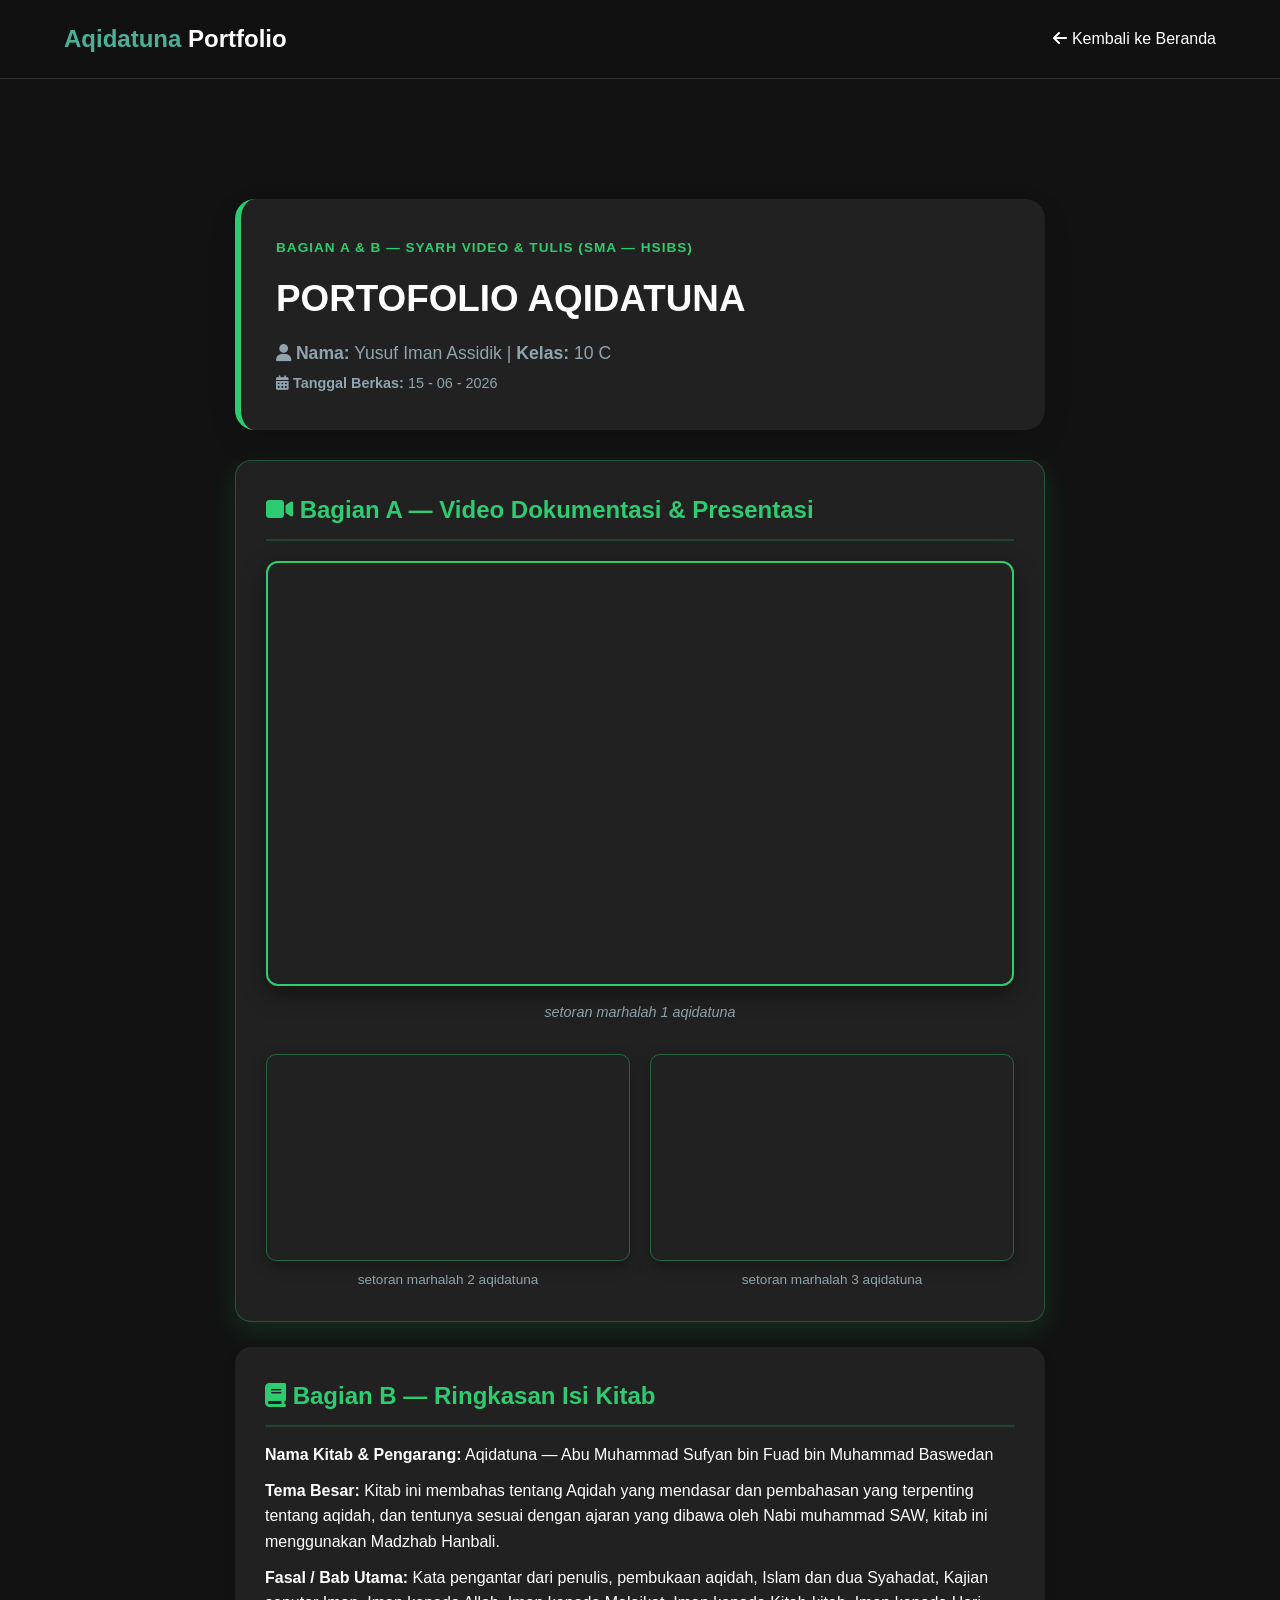
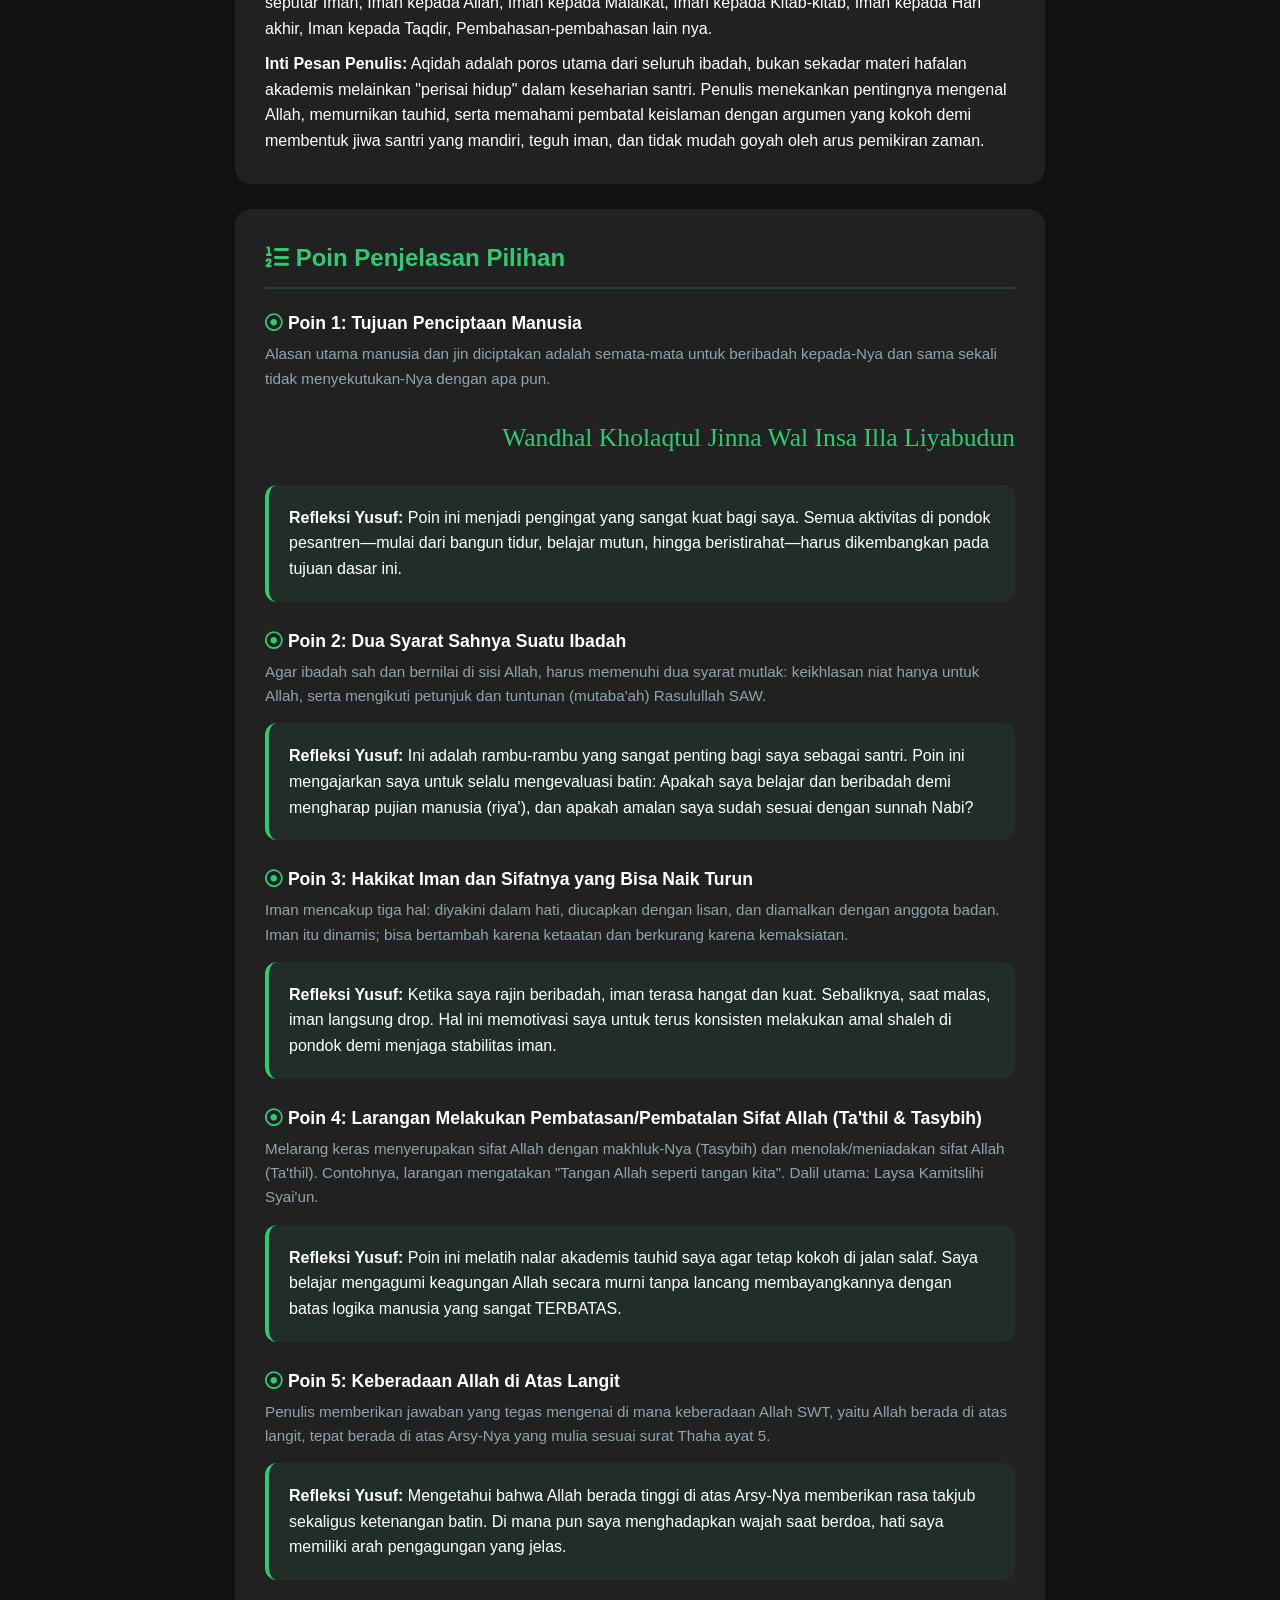
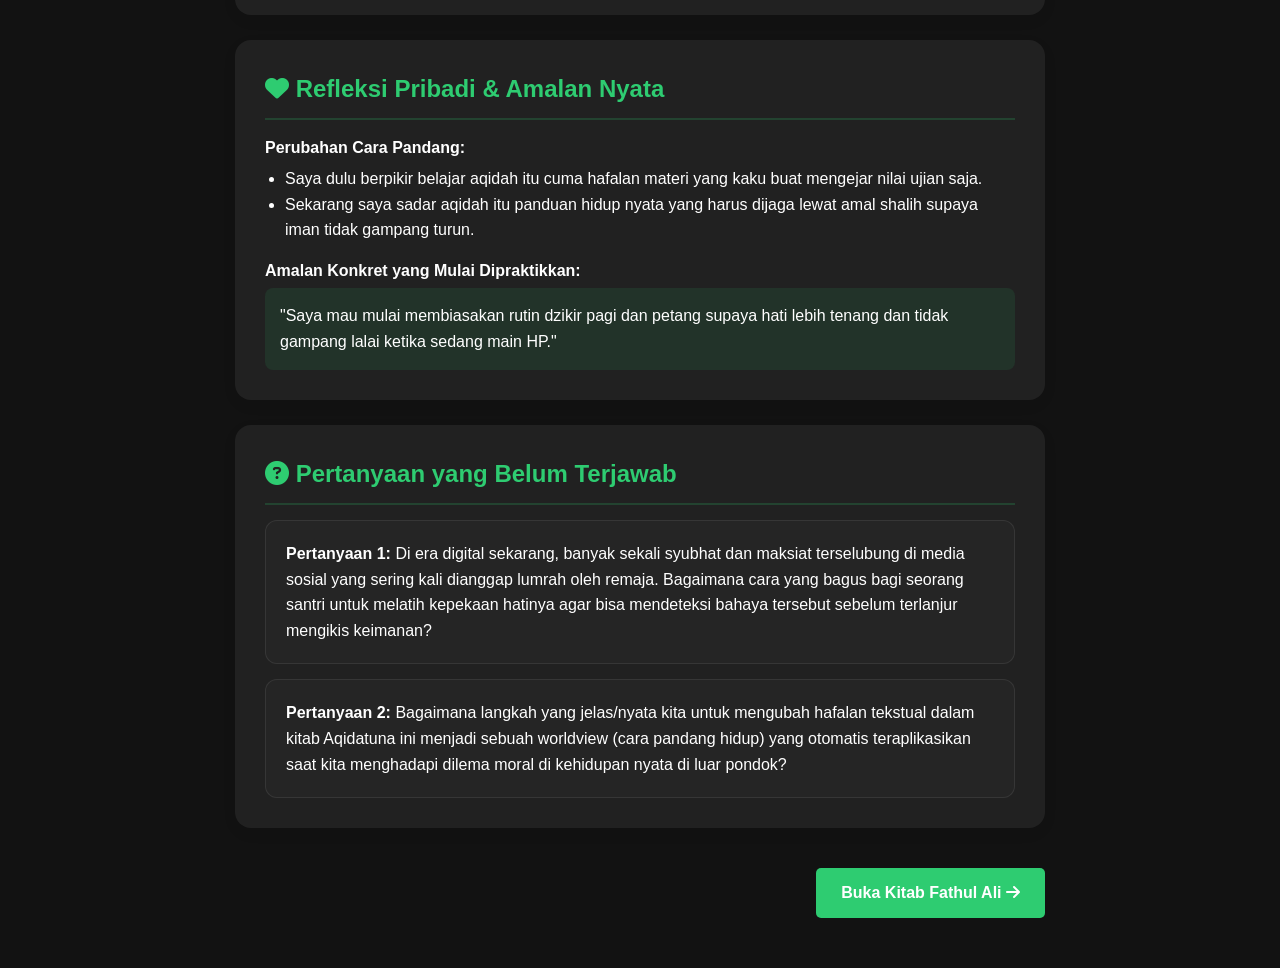
<file: portofolio-aqidatuna.html>
<!DOCTYPE html>
<html lang="id">
<head>
    <meta charset="UTF-8">
    <meta name="viewport" content="width=device-width, initial-scale=1.0">
    <title>Portofolio Aqidatuna - Yusuf Iman Assidik</title>
    <link rel="icon" type="image/jpeg" href="image/logo.jpg" />
    <link rel="apple-touch-icon" sizes="180x180" href="image/apple-touch-icon.png" />
    <link rel="stylesheet" href="https://cdnjs.cloudflare.com/ajax/libs/font-awesome/6.5.1/css/all.min.css">
    <link rel="stylesheet" href="style.css">
    <style>
        .parent-container { max-width: 850px; margin: 120px auto 50px auto; padding: 0 20px; }
        .identity-banner { background: var(--card-bg); border-radius: 20px; padding: 35px; border-left: 6px solid #2ecc71; margin-bottom: 30px; box-shadow: 0 10px 30px rgba(0,0,0,0.1); }
        .materi-card { background: var(--card-bg); border-radius: 16px; padding: 30px; margin-bottom: 25px; box-shadow: 0 5px 15px rgba(0,0,0,0.05); }
        .arabic-text { font-size: 1.6rem; font-family: 'Amiri', serif; line-height: 2.5; text-align: right; direction: rtl; margin: 15px 0; color: #2ecc71; }
        .refleksi-box { background: rgba(46, 204, 113, 0.08); padding: 20px; border-radius: 12px; margin-top: 15px; border-left: 4px solid #2ecc71; }
        .qna-card { background: rgba(255,255,255,0.02); border: 1px solid rgba(255,255,255,0.08); padding: 20px; border-radius: 12px; margin-top: 15px; }
        .light-mode .qna-card { background: rgba(0,0,0,0.02); border-color: rgba(0,0,0,0.05); }
        .nav-buttons { display: flex; justify-content: space-between; margin-top: 40px; }
    </style>
</head>
<body class="dark-mode">
    <header class="header">
        <div class="logo"><span>Aqidatuna</span> Portfolio</div>
        <nav>
            <ul class="nav-menu">
                <li><a href="index.html#projects"><i class="fas fa-arrow-left"></i> Kembali ke Beranda</a></li>
            </ul>
        </nav>
    </header>

    <div class="parent-container">
        <div class="identity-banner">
            <span style="color: #2ecc71; font-weight: bold; letter-spacing: 1px; text-transform: uppercase; font-size: 0.85rem;">Bagian A & B — Syarh Video & Tulis (SMA — HSIBS)</span>
            <h1 style="font-size: 2.3rem; margin: 10px 0; color: var(--putih-teks);">PORTOFOLIO AQIDATUNA</h1>
            <p style="font-size: 1.1rem; color: var(--hijau-kalem);"><i class="fas fa-user"></i> <strong>Nama:</strong> Yusuf Iman Assidik | <strong>Kelas:</strong> 10 C</p>
            <p style="font-size: 0.9rem; color: var(--hijau-kalem); margin-top: 5px;"><i class="fas fa-calendar-alt"></i> <strong>Tanggal Berkas:</strong> 15 - 06 - 2026</p>
        </div>

        <div class="materi-card" style="border: 1px solid rgba(46, 204, 113, 0.3); box-shadow: 0 10px 30px rgba(46, 204, 113, 0.15);">
            <h2 style="color: #2ecc71; border-bottom: 2px solid rgba(46, 204, 113, 0.2); padding-bottom: 10px; margin-bottom: 20px;">
                <i class="fas fa-video"></i> Bagian A — Video Dokumentasi & Presentasi
            </h2>
            
            <div class="main-video" style="position: relative; padding-bottom: 56.25%; height: 0; overflow: hidden; max-width: 100%; border-radius: 12px; margin-bottom: 15px; box-shadow: 0 8px 24px rgba(0,0,0,0.4); border: 2px solid #2ecc71;">
                <iframe src="https://drive.google.com/file/d/1DZRh9yDJXl0GiHxTYDhAKfuanOThkNll/view" style="position: absolute; top: 0; left: 0; width: 100%; height: 100%; border: none;" allowfullscreen></iframe>
            </div>
            <p style="color: var(--hijau-kalem); font-size: 0.9rem; margin-bottom: 30px; text-align: center; font-style: italic;">setoran marhalah 1 aqidatuna</p>

            <div class="sub-video-grid" style="display: grid; grid-template-columns: repeat(auto-fit, minmax(280px, 1fr)); gap: 20px;">
                <div>
                    <div style="position: relative; padding-bottom: 56.25%; height: 0; overflow: hidden; border-radius: 10px; box-shadow: 0 5px 15px rgba(0,0,0,0.3); border: 1px solid rgba(46, 204, 113, 0.4);">
                        <iframe src="https://drive.google.com/file/d/14jREDyd_kbwCpRzvKO28LNCaBOlIFTAy/view?usp=drive_link " style="position: absolute; top: 0; left: 0; width: 100%; height: 100%; border: none;" allowfullscreen></iframe>
                    </div>
                    <p style="color: var(--hijau-kalem); font-size: 0.85rem; margin-top: 8px; text-align: center;">setoran marhalah 2 aqidatuna</p>
                </div>
                <div>
                    <div style="position: relative; padding-bottom: 56.25%; height: 0; overflow: hidden; border-radius: 10px; box-shadow: 0 5px 15px rgba(0,0,0,0.3); border: 1px solid rgba(46, 204, 113, 0.4);">
                        <iframe src="https://drive.google.com/file/d/1yWGfNMpVQgR9YWp_QHHrz1KunPrBne9O/view?usp=drive_link" style="position: absolute; top: 0; left: 0; width: 100%; height: 100%; border: none;" allowfullscreen></iframe>
                    </div>
                    <p style="color: var(--hijau-kalem); font-size: 0.85rem; margin-top: 8px; text-align: center;">setoran marhalah 3 aqidatuna</p>
                </div>
            </div>
        </div>

        <div class="materi-card">
            <h2 style="color: #2ecc71; border-bottom: 2px solid rgba(46, 204, 113, 0.2); padding-bottom: 10px;"><i class="fas fa-book"></i> Bagian B — Ringkasan Isi Kitab</h2>
            <p style="margin-top: 15px;"><strong>Nama Kitab & Pengarang:</strong> Aqidatuna — Abu Muhammad Sufyan bin Fuad bin Muhammad Baswedan</p>
            <p style="margin-top: 10px;"><strong>Tema Besar:</strong> Kitab ini membahas tentang Aqidah yang mendasar dan pembahasan yang terpenting tentang aqidah, dan tentunya sesuai dengan ajaran yang dibawa oleh Nabi muhammad SAW, kitab ini menggunakan Madzhab Hanbali.</p>
            <p style="margin-top: 10px;"><strong>Fasal / Bab Utama:</strong> Kata pengantar dari penulis, pembukaan aqidah, Islam dan dua Syahadat, Kajian seputar Iman, Iman kepada Allah, Iman kepada Malaikat, Iman kepada Kitab-kitab, Iman kepada Hari akhir, Iman kepada Taqdir, Pembahasan-pembahasan lain nya.</p>
            <p style="margin-top: 10px;"><strong>Inti Pesan Penulis:</strong> Aqidah adalah poros utama dari seluruh ibadah, bukan sekadar materi hafalan akademis melainkan "perisai hidup" dalam keseharian santri. Penulis menekankan pentingnya mengenal Allah, memurnikan tauhid, serta memahami pembatal keislaman dengan argumen yang kokoh demi membentuk jiwa santri yang mandiri, teguh iman, dan tidak mudah goyah oleh arus pemikiran zaman.</p>
        </div>

        <div class="materi-card">
            <h2 style="color: #2ecc71; border-bottom: 2px solid rgba(46, 204, 113, 0.2); padding-bottom: 10px; margin-bottom: 20px;"><i class="fas fa-list-ol"></i> Poin Penjelasan Pilihan</h2>
            <div style="margin-bottom: 25px;">
                <h4 style="color: var(--putih-teks); font-size: 1.1rem;"><i class="far fa-dot-circle" style="color: #2ecc71;"></i> Poin 1: Tujuan Penciptaan Manusia</h4>
                <p style="font-size: 0.95rem; margin-top: 5px; color: var(--hijau-kalem);">Alasan utama manusia dan jin diciptakan adalah semata-mata untuk beribadah kepada-Nya dan sama sekali tidak menyekutukan-Nya dengan apa pun.</p>
                <div class="arabic-text">Wandhal Kholaqtul Jinna Wal Insa Illa Liyabudun</div>
                <div class="refleksi-box"><strong>Refleksi Yusuf:</strong> Poin ini menjadi pengingat yang sangat kuat bagi saya. Semua aktivitas di pondok pesantren—mulai dari bangun tidur, belajar mutun, hingga beristirahat—harus dikembangkan pada tujuan dasar ini.</div>
            </div>
            <div style="margin-bottom: 25px;">
                <h4 style="color: var(--putih-teks); font-size: 1.1rem;"><i class="far fa-dot-circle" style="color: #2ecc71;"></i> Poin 2: Dua Syarat Sahnya Suatu Ibadah</h4>
                <p style="font-size: 0.95rem; margin-top: 5px; color: var(--hijau-kalem);">Agar ibadah sah dan bernilai di sisi Allah, harus memenuhi dua syarat mutlak: keikhlasan niat hanya untuk Allah, serta mengikuti petunjuk dan tuntunan (mutaba'ah) Rasulullah SAW.</p>
                <div class="refleksi-box"><strong>Refleksi Yusuf:</strong> Ini adalah rambu-rambu yang sangat penting bagi saya sebagai santri. Poin ini mengajarkan saya untuk selalu mengevaluasi batin: Apakah saya belajar dan beribadah demi mengharap pujian manusia (riya'), dan apakah amalan saya sudah sesuai dengan sunnah Nabi?</div>
            </div>
            <div style="margin-bottom: 25px;">
                <h4 style="color: var(--putih-teks); font-size: 1.1rem;"><i class="far fa-dot-circle" style="color: #2ecc71;"></i> Poin 3: Hakikat Iman dan Sifatnya yang Bisa Naik Turun</h4>
                <p style="font-size: 0.95rem; margin-top: 5px; color: var(--hijau-kalem);">Iman mencakup tiga hal: diyakini dalam hati, diucapkan dengan lisan, dan diamalkan dengan anggota badan. Iman itu dinamis; bisa bertambah karena ketaatan dan berkurang karena kemaksiatan.</p>
                <div class="refleksi-box"><strong>Refleksi Yusuf:</strong> Ketika saya rajin beribadah, iman terasa hangat dan kuat. Sebaliknya, saat malas, iman langsung drop. Hal ini memotivasi saya untuk terus konsisten melakukan amal shaleh di pondok demi menjaga stabilitas iman.</div>
            </div>
            <div style="margin-bottom: 25px;">
                <h4 style="color: var(--putih-teks); font-size: 1.1rem;"><i class="far fa-dot-circle" style="color: #2ecc71;"></i> Poin 4: Larangan Melakukan Pembatasan/Pembatalan Sifat Allah (Ta'thil & Tasybih)</h4>
                <p style="font-size: 0.95rem; margin-top: 5px; color: var(--hijau-kalem);">Melarang keras menyerupakan sifat Allah dengan makhluk-Nya (Tasybih) dan menolak/meniadakan sifat Allah (Ta'thil). Contohnya, larangan mengatakan "Tangan Allah seperti tangan kita". Dalil utama: Laysa Kamitslihi Syai'un.</p>
                <div class="refleksi-box"><strong>Refleksi Yusuf:</strong> Poin ini melatih nalar akademis tauhid saya agar tetap kokoh di jalan salaf. Saya belajar mengagumi keagungan Allah secara murni tanpa lancang membayangkannya dengan batas logika manusia yang sangat TERBATAS.</div>
            </div>
            <div style="margin-bottom: 5px;">
                <h4 style="color: var(--putih-teks); font-size: 1.1rem;"><i class="far fa-dot-circle" style="color: #2ecc71;"></i> Poin 5: Keberadaan Allah di Atas Langit</h4>
                <p style="font-size: 0.95rem; margin-top: 5px; color: var(--hijau-kalem);">Penulis memberikan jawaban yang tegas mengenai di mana keberadaan Allah SWT, yaitu Allah berada di atas langit, tepat berada di atas Arsy-Nya yang mulia sesuai surat Thaha ayat 5.</p>
                <div class="refleksi-box"><strong>Refleksi Yusuf:</strong> Mengetahui bahwa Allah berada tinggi di atas Arsy-Nya memberikan rasa takjub sekaligus ketenangan batin. Di mana pun saya menghadapkan wajah saat berdoa, hati saya memiliki arah pengagungan yang jelas.</div>
            </div>
        </div>

        <div class="materi-card">
            <h2 style="color: #2ecc71; border-bottom: 2px solid rgba(46, 204, 113, 0.2); padding-bottom: 10px;"><i class="fas fa-heart"></i> Refleksi Pribadi & Amalan Nyata</h2>
            <p style="margin-top: 15px;"><strong>Perubahan Cara Pandang:</strong></p>
            <ul style="margin-left: 20px; margin-top: 5px; line-height: 1.6;">
                <li>Saya dulu berpikir belajar aqidah itu cuma hafalan materi yang kaku buat mengejar nilai ujian saja.</li>
                <li>Sekarang saya sadar aqidah itu panduan hidup nyata yang harus dijaga lewat amal shalih supaya iman tidak gampang turun.</li>
            </ul>
            <p style="margin-top: 15px;"><strong>Amalan Konkret yang Mulai Dipraktikkan:</strong></p>
            <div style="background: rgba(46, 204, 113, 0.1); padding: 15px; border-radius: 8px; font-weight: 500; margin-top: 5px;">
                "Saya mau mulai membiasakan rutin dzikir pagi dan petang supaya hati lebih tenang dan tidak gampang lalai ketika sedang main HP."
            </div>
        </div>

        <div class="materi-card">
            <h2 style="color: #2ecc71; border-bottom: 2px solid rgba(46, 204, 113, 0.2); padding-bottom: 10px;"><i class="fas fa-question-circle"></i> Pertanyaan yang Belum Terjawab</h2>
            <div class="qna-card">
                <p><strong>Pertanyaan 1:</strong> Di era digital sekarang, banyak sekali syubhat dan maksiat terselubung di media sosial yang sering kali dianggap lumrah oleh remaja. Bagaimana cara yang bagus bagi seorang santri untuk melatih kepekaan hatinya agar bisa mendeteksi bahaya tersebut sebelum terlanjur mengikis keimanan?</p>
            </div>
            <div class="qna-card">
                <p><strong>Pertanyaan 2:</strong> Bagaimana langkah yang jelas/nyata kita untuk mengubah hafalan tekstual dalam kitab Aqidatuna ini menjadi sebuah worldview (cara pandang hidup) yang otomatis teraplikasikan saat kita menghadapi dilema moral di kehidupan nyata di luar pondok?</p>
            </div>
        </div>

        <div class="nav-buttons">
            <div></div>
            <a href="portofolio-fathulali.html" class="btn" style="background: #2ecc71;">Buka Kitab Fathul Ali <i class="fas fa-arrow-right"></i></a>
        </div>
    </div>
    <script src="script.js"></script>
</body>
</html>
</file>
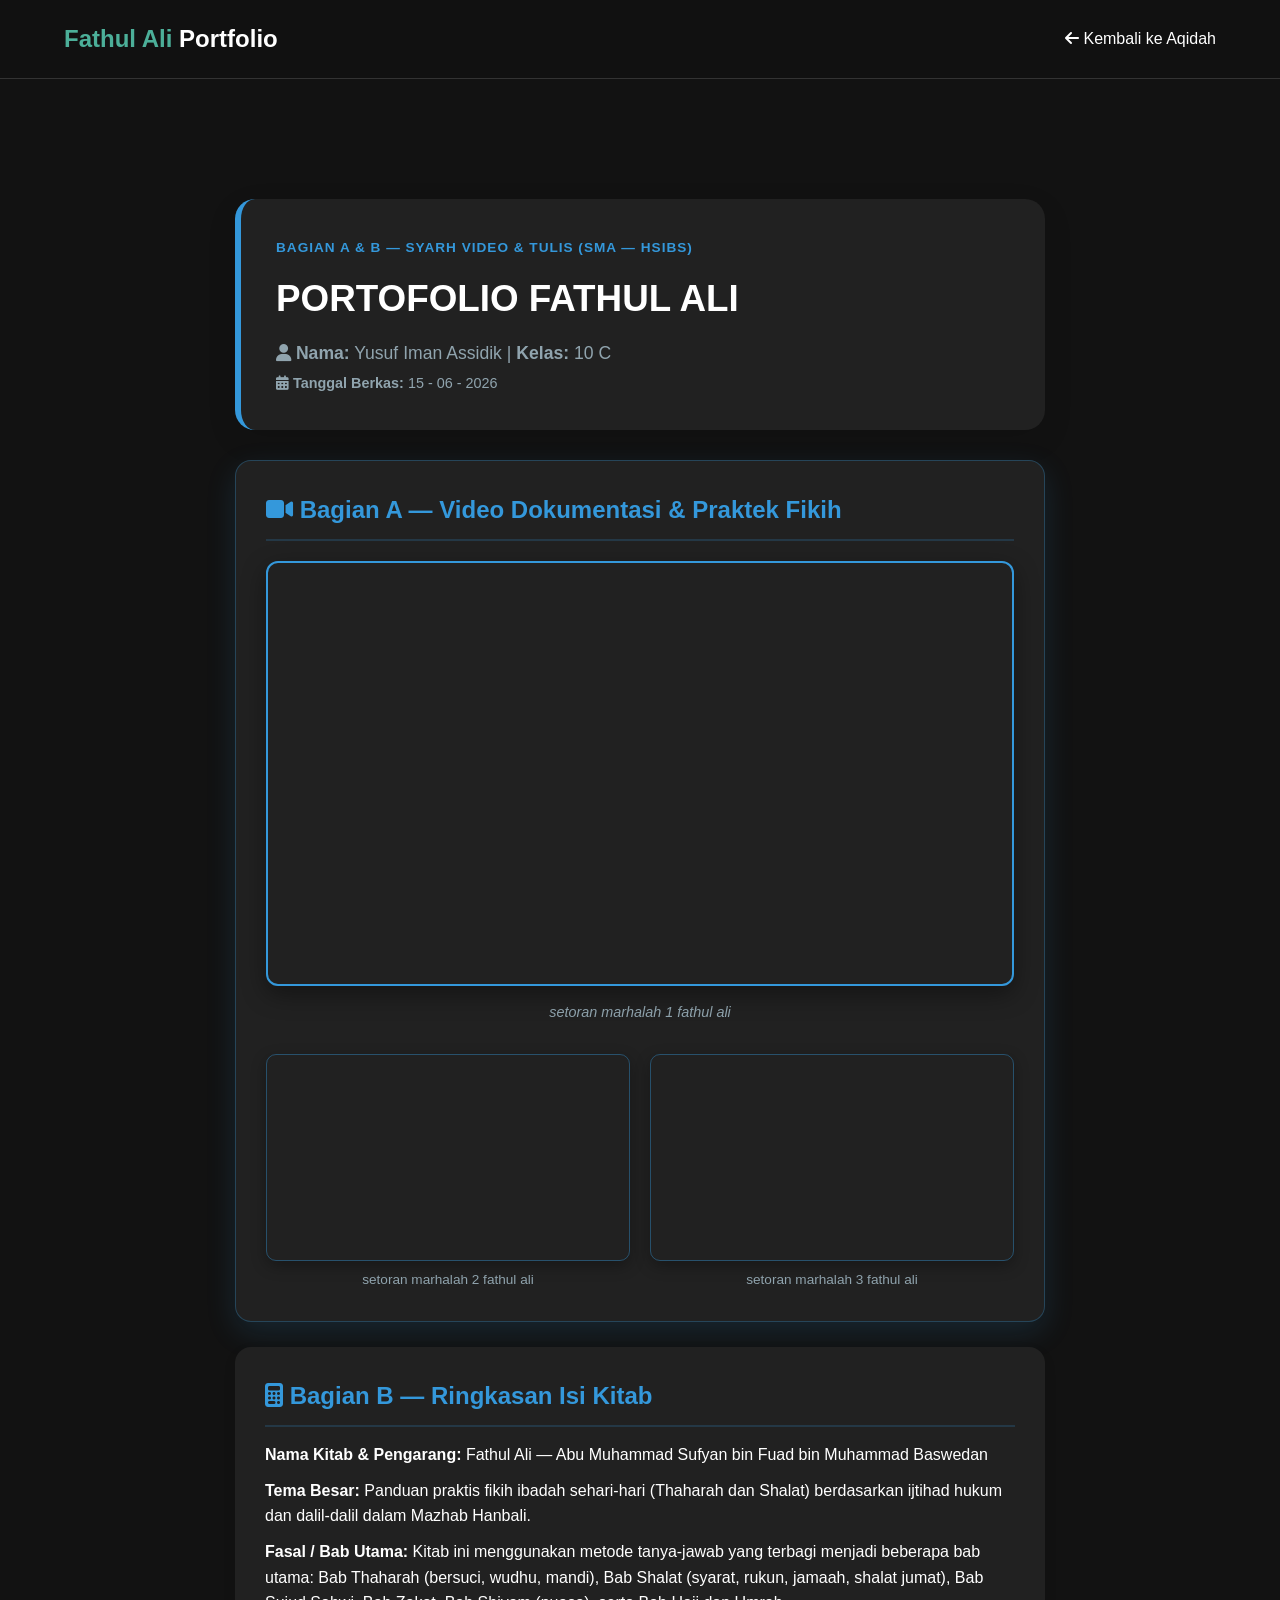
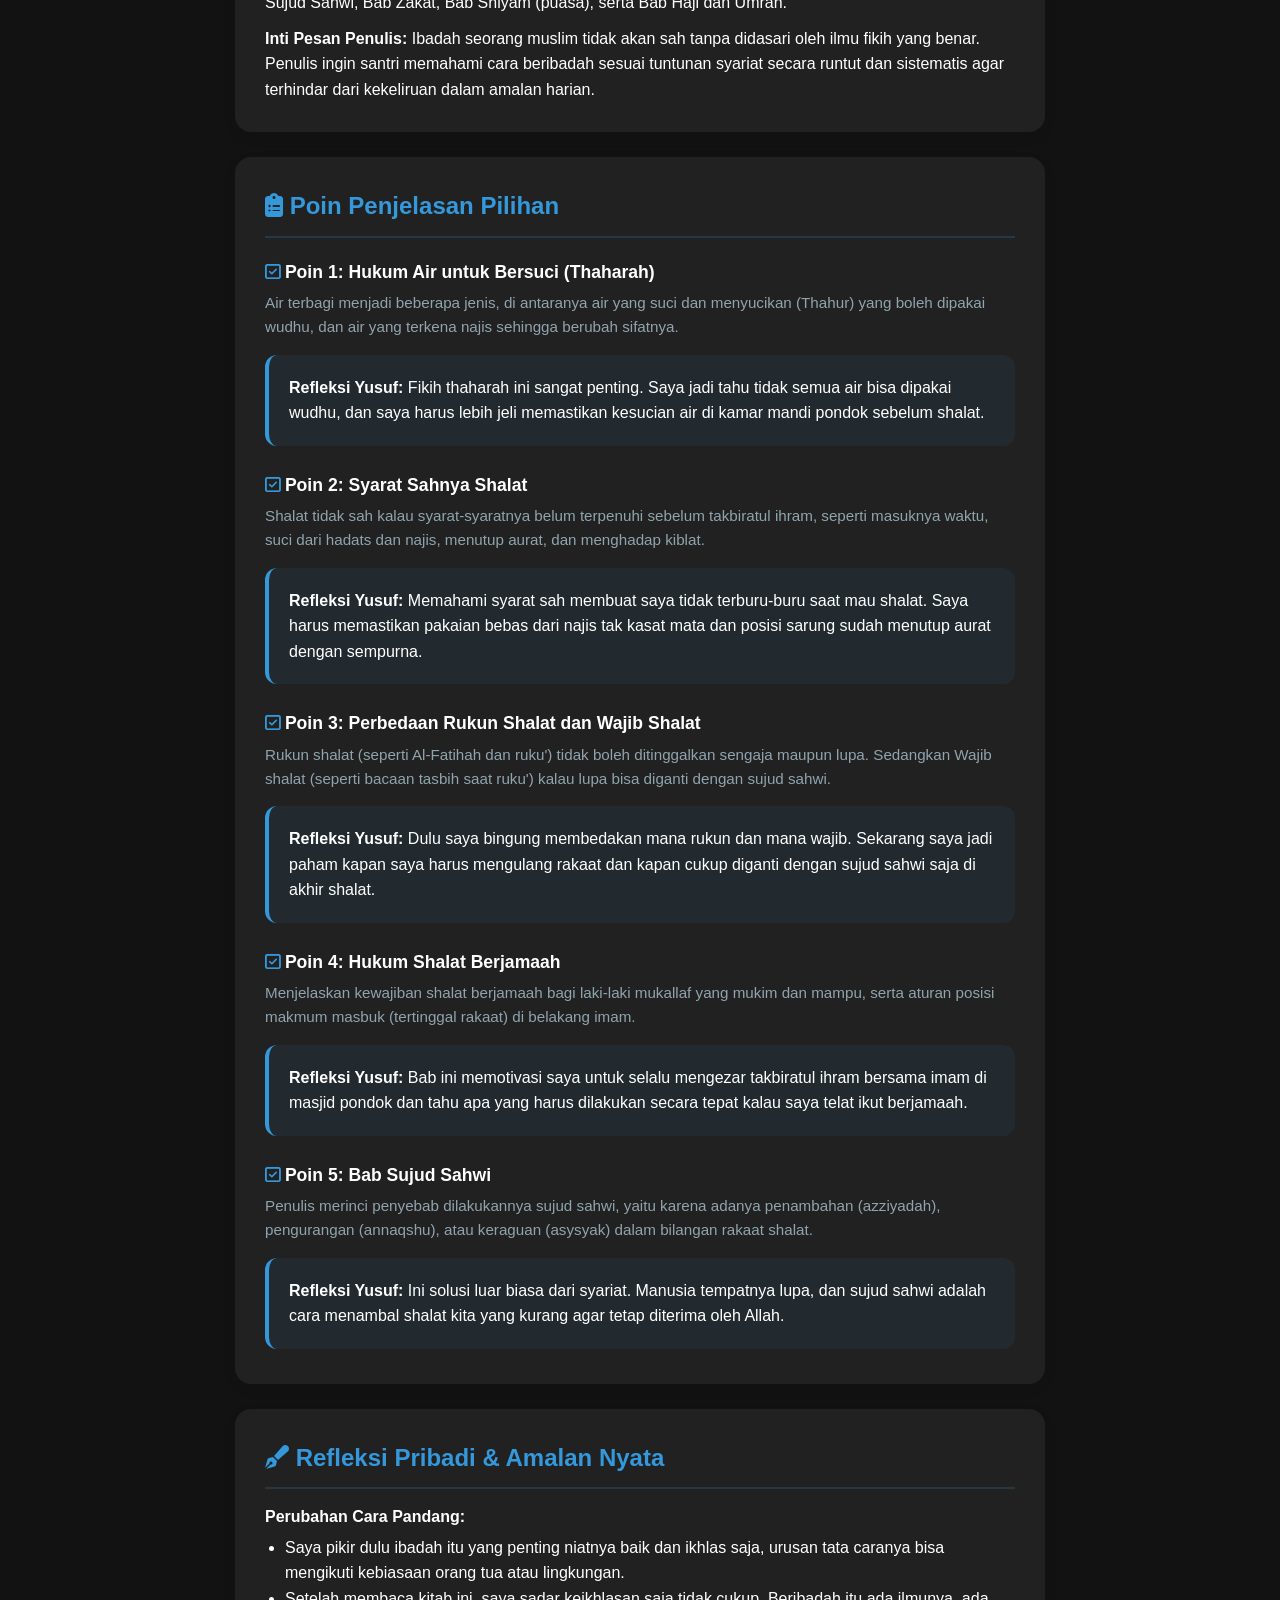
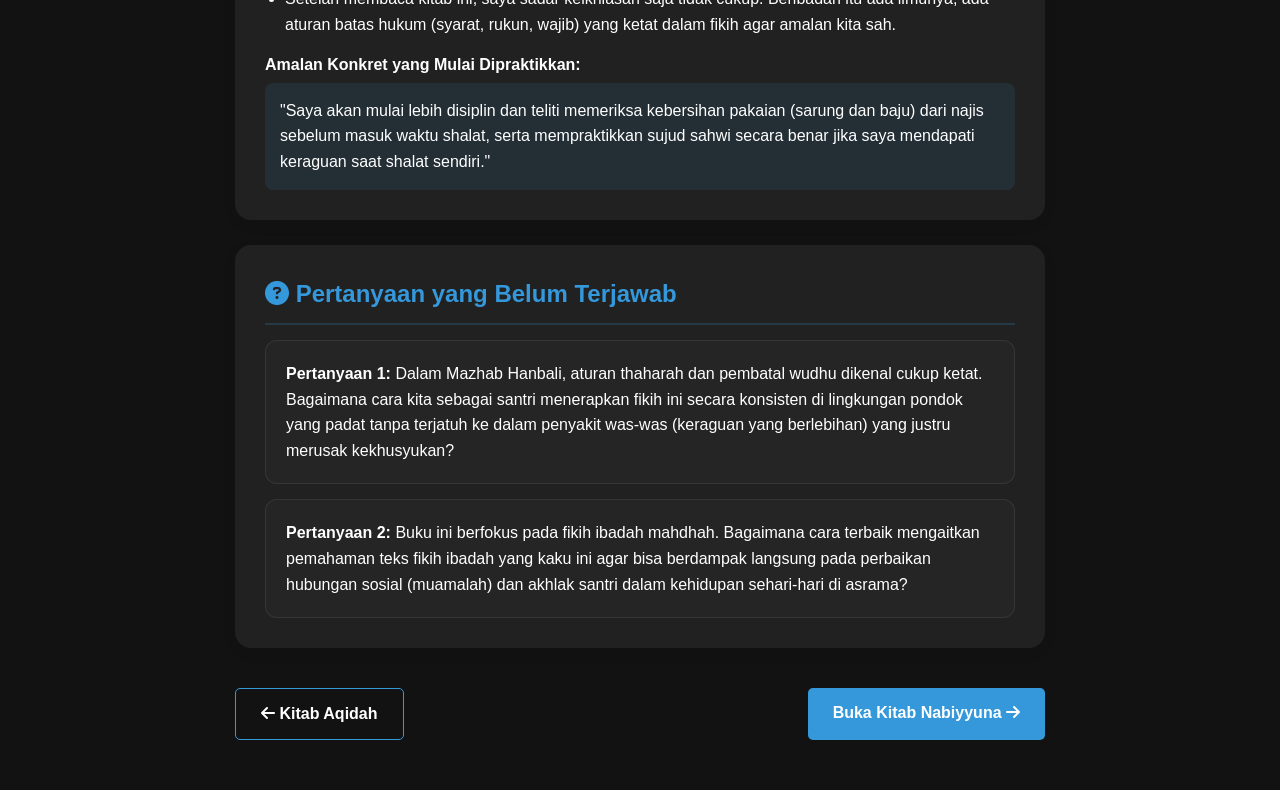
<file: portofolio-fathulali.html>
<!DOCTYPE html>
<html lang="id">
<head>
    <meta charset="UTF-8">
    <meta name="viewport" content="width=device-width, initial-scale=1.0">
    <title>Portofolio Fathul Ali - Yusuf Iman Assidik</title>
    <link rel="stylesheet" href="https://cdnjs.cloudflare.com/ajax/libs/font-awesome/6.5.1/css/all.min.css">
    <link rel="stylesheet" href="style.css">
    <style>
        .parent-container { max-width: 850px; margin: 120px auto 50px auto; padding: 0 20px; }
        .identity-banner { background: var(--card-bg); border-radius: 20px; padding: 35px; border-left: 6px solid #3498db; margin-bottom: 30px; box-shadow: 0 10px 30px rgba(0,0,0,0.1); }
        .materi-card { background: var(--card-bg); border-radius: 16px; padding: 30px; margin-bottom: 25px; box-shadow: 0 5px 15px rgba(0,0,0,0.05); }
        .refleksi-box { background: rgba(52, 152, 219, 0.08); padding: 20px; border-radius: 12px; margin-top: 15px; border-left: 4px solid #3498db; }
        .qna-card { background: rgba(255,255,255,0.02); border: 1px solid rgba(255,255,255,0.08); padding: 20px; border-radius: 12px; margin-top: 15px; }
        .light-mode .qna-card { background: rgba(0,0,0,0.02); border-color: rgba(0,0,0,0.05); }
        .nav-buttons { display: flex; justify-content: space-between; margin-top: 40px; }
    </style>
</head>
<body class="dark-mode">
    <header class="header">
        <div class="logo"><span>Fathul Ali</span> Portfolio</div>
        <nav>
            <ul class="nav-menu">
                <li><a href="portofolio-aqidatuna.html"><i class="fas fa-arrow-left"></i> Kembali ke Aqidah</a></li>
            </ul>
        </nav>
    </header>

    <div class="parent-container">
        <div class="identity-banner">
            <span style="color: #3498db; font-weight: bold; letter-spacing: 1px; text-transform: uppercase; font-size: 0.85rem;">Bagian A & B — Syarh Video & Tulis (SMA — HSIBS)</span>
            <h1 style="font-size: 2.3rem; margin: 10px 0; color: var(--putih-teks);">PORTOFOLIO FATHUL ALI</h1>
            <p style="font-size: 1.1rem; color: var(--hijau-kalem);"><i class="fas fa-user"></i> <strong>Nama:</strong> Yusuf Iman Assidik | <strong>Kelas:</strong> 10 C</p>
            <p style="font-size: 0.9rem; color: var(--hijau-kalem); margin-top: 5px;"><i class="fas fa-calendar-alt"></i> <strong>Tanggal Berkas:</strong> 15 - 06 - 2026</p>
        </div>

        <div class="materi-card" style="border: 1px solid rgba(52, 152, 219, 0.3); box-shadow: 0 10px 30px rgba(52, 152, 219, 0.15);">
            <h2 style="color: #3498db; border-bottom: 2px solid rgba(52, 152, 219, 0.2); padding-bottom: 10px; margin-bottom: 20px;">
                <i class="fas fa-video"></i> Bagian A — Video Dokumentasi & Praktek Fikih
            </h2>
            
            <div class="main-video" style="position: relative; padding-bottom: 56.25%; height: 0; overflow: hidden; max-width: 100%; border-radius: 12px; margin-bottom: 15px; box-shadow: 0 8px 24px rgba(0,0,0,0.4); border: 2px solid #3498db;">
                <iframe src="https://drive.google.com/file/d/1388E4oGhSv1fYt6Y2QcpFikwqQvHfw0M/view?usp=sharing" style="position: absolute; top: 0; left: 0; width: 100%; height: 100%; border: none;" allowfullscreen></iframe>
            </div>
            <p style="color: var(--hijau-kalem); font-size: 0.9rem; margin-bottom: 30px; text-align: center; font-style: italic;">setoran marhalah 1 fathul ali</p>

            <div class="sub-video-grid" style="display: grid; grid-template-columns: repeat(auto-fit, minmax(280px, 1fr)); gap: 20px;">
                <div>
                    <div style="position: relative; padding-bottom: 56.25%; height: 0; overflow: hidden; border-radius: 10px; box-shadow: 0 5px 15px rgba(0,0,0,0.3); border: 1px solid rgba(52, 152, 219, 0.4);">
                        <iframe src="https://drive.google.com/file/d/1U2mH7JJDcF3_jdHoUUTB869WOfkXA3fo/view?usp=drive_link" style="position: absolute; top: 0; left: 0; width: 100%; height: 100%; border: none;" allowfullscreen></iframe>
                    </div>
                    <p style="color: var(--hijau-kalem); font-size: 0.85rem; margin-top: 8px; text-align: center;">setoran marhalah 2 fathul ali</p>
                </div>
                <div>
                    <div style="position: relative; padding-bottom: 56.25%; height: 0; overflow: hidden; border-radius: 10px; box-shadow: 0 5px 15px rgba(0,0,0,0.3); border: 1px solid rgba(52, 152, 219, 0.4);">
                        <iframe src="https://drive.google.com/file/d/1fLlDieY3YoJoSNKsgmnAmncs4bHKDrwh/view?usp=sharing" style="position: absolute; top: 0; left: 0; width: 100%; height: 100%; border: none;" allowfullscreen></iframe>
                    </div>
                    <p style="color: var(--hijau-kalem); font-size: 0.85rem; margin-top: 8px; text-align: center;">setoran marhalah 3 fathul ali</p>
                </div>
            </div>
        </div>

        <div class="materi-card">
            <h2 style="color: #3498db; border-bottom: 2px solid rgba(52, 152, 219, 0.2); padding-bottom: 10px;"><i class="fas fa-calculator"></i> Bagian B — Ringkasan Isi Kitab</h2>
            <p style="margin-top: 15px;"><strong>Nama Kitab & Pengarang:</strong> Fathul Ali — Abu Muhammad Sufyan bin Fuad bin Muhammad Baswedan</p>
            <p style="margin-top: 10px;"><strong>Tema Besar:</strong> Panduan praktis fikih ibadah sehari-hari (Thaharah dan Shalat) berdasarkan ijtihad hukum dan dalil-dalil dalam Mazhab Hanbali.</p>
            <p style="margin-top: 10px;"><strong>Fasal / Bab Utama:</strong> Kitab ini menggunakan metode tanya-jawab yang terbagi menjadi beberapa bab utama: Bab Thaharah (bersuci, wudhu, mandi), Bab Shalat (syarat, rukun, jamaah, shalat jumat), Bab Sujud Sahwi, Bab Zakat, Bab Shiyam (puasa), serta Bab Haji dan Umrah.</p>
            <p style="margin-top: 10px;"><strong>Inti Pesan Penulis:</strong> Ibadah seorang muslim tidak akan sah tanpa didasari oleh ilmu fikih yang benar. Penulis ingin santri memahami cara beribadah sesuai tuntunan syariat secara runtut dan sistematis agar terhindar dari kekeliruan dalam amalan harian.</p>
        </div>

        <div class="materi-card">
            <h2 style="color: #3498db; border-bottom: 2px solid rgba(52, 152, 219, 0.2); padding-bottom: 10px; margin-bottom: 20px;"><i class="fas fa-clipboard-list"></i> Poin Penjelasan Pilihan</h2>
            <div style="margin-bottom: 25px;">
                <h4 style="color: var(--putih-teks); font-size: 1.1rem;"><i class="far fa-check-square" style="color: #3498db;"></i> Poin 1: Hukum Air untuk Bersuci (Thaharah)</h4>
                <p style="font-size: 0.95rem; margin-top: 5px; color: var(--hijau-kalem);">Air terbagi menjadi beberapa jenis, di antaranya air yang suci dan menyucikan (Thahur) yang boleh dipakai wudhu, dan air yang terkena najis sehingga berubah sifatnya.</p>
                <div class="refleksi-box"><strong>Refleksi Yusuf:</strong> Fikih thaharah ini sangat penting. Saya jadi tahu tidak semua air bisa dipakai wudhu, dan saya harus lebih jeli memastikan kesucian air di kamar mandi pondok sebelum shalat.</div>
            </div>
            <div style="margin-bottom: 25px;">
                <h4 style="color: var(--putih-teks); font-size: 1.1rem;"><i class="far fa-check-square" style="color: #3498db;"></i> Poin 2: Syarat Sahnya Shalat</h4>
                <p style="font-size: 0.95rem; margin-top: 5px; color: var(--hijau-kalem);">Shalat tidak sah kalau syarat-syaratnya belum terpenuhi sebelum takbiratul ihram, seperti masuknya waktu, suci dari hadats dan najis, menutup aurat, dan menghadap kiblat.</p>
                <div class="refleksi-box"><strong>Refleksi Yusuf:</strong> Memahami syarat sah membuat saya tidak terburu-buru saat mau shalat. Saya harus memastikan pakaian bebas dari najis tak kasat mata dan posisi sarung sudah menutup aurat dengan sempurna.</div>
            </div>
            <div style="margin-bottom: 25px;">
                <h4 style="color: var(--putih-teks); font-size: 1.1rem;"><i class="far fa-check-square" style="color: #3498db;"></i> Poin 3: Perbedaan Rukun Shalat dan Wajib Shalat</h4>
                <p style="font-size: 0.95rem; margin-top: 5px; color: var(--hijau-kalem);">Rukun shalat (seperti Al-Fatihah dan ruku') tidak boleh ditinggalkan sengaja maupun lupa. Sedangkan Wajib shalat (seperti bacaan tasbih saat ruku') kalau lupa bisa diganti dengan sujud sahwi.</p>
                <div class="refleksi-box"><strong>Refleksi Yusuf:</strong> Dulu saya bingung membedakan mana rukun dan mana wajib. Sekarang saya jadi paham kapan saya harus mengulang rakaat dan kapan cukup diganti dengan sujud sahwi saja di akhir shalat.</div>
            </div>
            <div style="margin-bottom: 25px;">
                <h4 style="color: var(--putih-teks); font-size: 1.1rem;"><i class="far fa-check-square" style="color: #3498db;"></i> Poin 4: Hukum Shalat Berjamaah</h4>
                <p style="font-size: 0.95rem; margin-top: 5px; color: var(--hijau-kalem);">Menjelaskan kewajiban shalat berjamaah bagi laki-laki mukallaf yang mukim dan mampu, serta aturan posisi makmum masbuk (tertinggal rakaat) di belakang imam.</p>
                <div class="refleksi-box"><strong>Refleksi Yusuf:</strong> Bab ini memotivasi saya untuk selalu mengezar takbiratul ihram bersama imam di masjid pondok dan tahu apa yang harus dilakukan secara tepat kalau saya telat ikut berjamaah.</div>
            </div>
            <div style="margin-bottom: 5px;">
                <h4 style="color: var(--putih-teks); font-size: 1.1rem;"><i class="far fa-check-square" style="color: #3498db;"></i> Poin 5: Bab Sujud Sahwi</h4>
                <p style="font-size: 0.95rem; margin-top: 5px; color: var(--hijau-kalem);">Penulis merinci penyebab dilakukannya sujud sahwi, yaitu karena adanya penambahan (azziyadah), pengurangan (annaqshu), atau keraguan (asysyak) dalam bilangan rakaat shalat.</p>
                <div class="refleksi-box"><strong>Refleksi Yusuf:</strong> Ini solusi luar biasa dari syariat. Manusia tempatnya lupa, dan sujud sahwi adalah cara menambal shalat kita yang kurang agar tetap diterima oleh Allah.</div>
            </div>
        </div>

        <div class="materi-card">
            <h2 style="color: #3498db; border-bottom: 2px solid rgba(52, 152, 219, 0.2); padding-bottom: 10px;"><i class="fas fa-pen-fancy"></i> Refleksi Pribadi & Amalan Nyata</h2>
            <p style="margin-top: 15px;"><strong>Perubahan Cara Pandang:</strong></p>
            <ul style="margin-left: 20px; margin-top: 5px; line-height: 1.6;">
                <li>Saya pikir dulu ibadah itu yang penting niatnya baik dan ikhlas saja, urusan tata caranya bisa mengikuti kebiasaan orang tua atau lingkungan.</li>
                <li>Setelah membaca kitab ini, saya sadar keikhlasan saja tidak cukup. Beribadah itu ada ilmunya, ada aturan batas hukum (syarat, rukun, wajib) yang ketat dalam fikih agar amalan kita sah.</li>
            </ul>
            <p style="margin-top: 15px;"><strong>Amalan Konkret yang Mulai Dipraktikkan:</strong></p>
            <div style="background: rgba(52, 152, 219, 0.1); padding: 15px; border-radius: 8px; font-weight: 500; margin-top: 5px;">
                "Saya akan mulai lebih disiplin dan teliti memeriksa kebersihan pakaian (sarung dan baju) dari najis sebelum masuk waktu shalat, serta mempraktikkan sujud sahwi secara benar jika saya mendapati keraguan saat shalat sendiri."
            </div>
        </div>

        <div class="materi-card">
            <h2 style="color: #3498db; border-bottom: 2px solid rgba(52, 152, 219, 0.2); padding-bottom: 10px;"><i class="fas fa-question-circle"></i> Pertanyaan yang Belum Terjawab</h2>
            <div class="qna-card">
                <p><strong>Pertanyaan 1:</strong> Dalam Mazhab Hanbali, aturan thaharah dan pembatal wudhu dikenal cukup ketat. Bagaimana cara kita sebagai santri menerapkan fikih ini secara konsisten di lingkungan pondok yang padat tanpa terjatuh ke dalam penyakit was-was (keraguan yang berlebihan) yang justru merusak kekhusyukan?</p>
            </div>
            <div class="qna-card">
                <p><strong>Pertanyaan 2:</strong> Buku ini berfokus pada fikih ibadah mahdhah. Bagaimana cara terbaik mengaitkan pemahaman teks fikih ibadah yang kaku ini agar bisa berdampak langsung pada perbaikan hubungan sosial (muamalah) dan akhlak santri dalam kehidupan sehari-hari di asrama?</p>
            </div>
        </div>

        <div class="nav-buttons">
            <a href="portofolio-aqidatuna.html" class="btn" style="background: transparent; border: 1px solid #3498db; color: var(--putih-teks);"><i class="fas fa-arrow-left"></i> Kitab Aqidah</a>
            <a href="portofolio-nabiyyuna.html" class="btn" style="background: #3498db;">Buka Kitab Nabiyyuna <i class="fas fa-arrow-right"></i></a>
        </div>
    </div>
    <script src="script.js"></script>
</body>
</html>
</file>
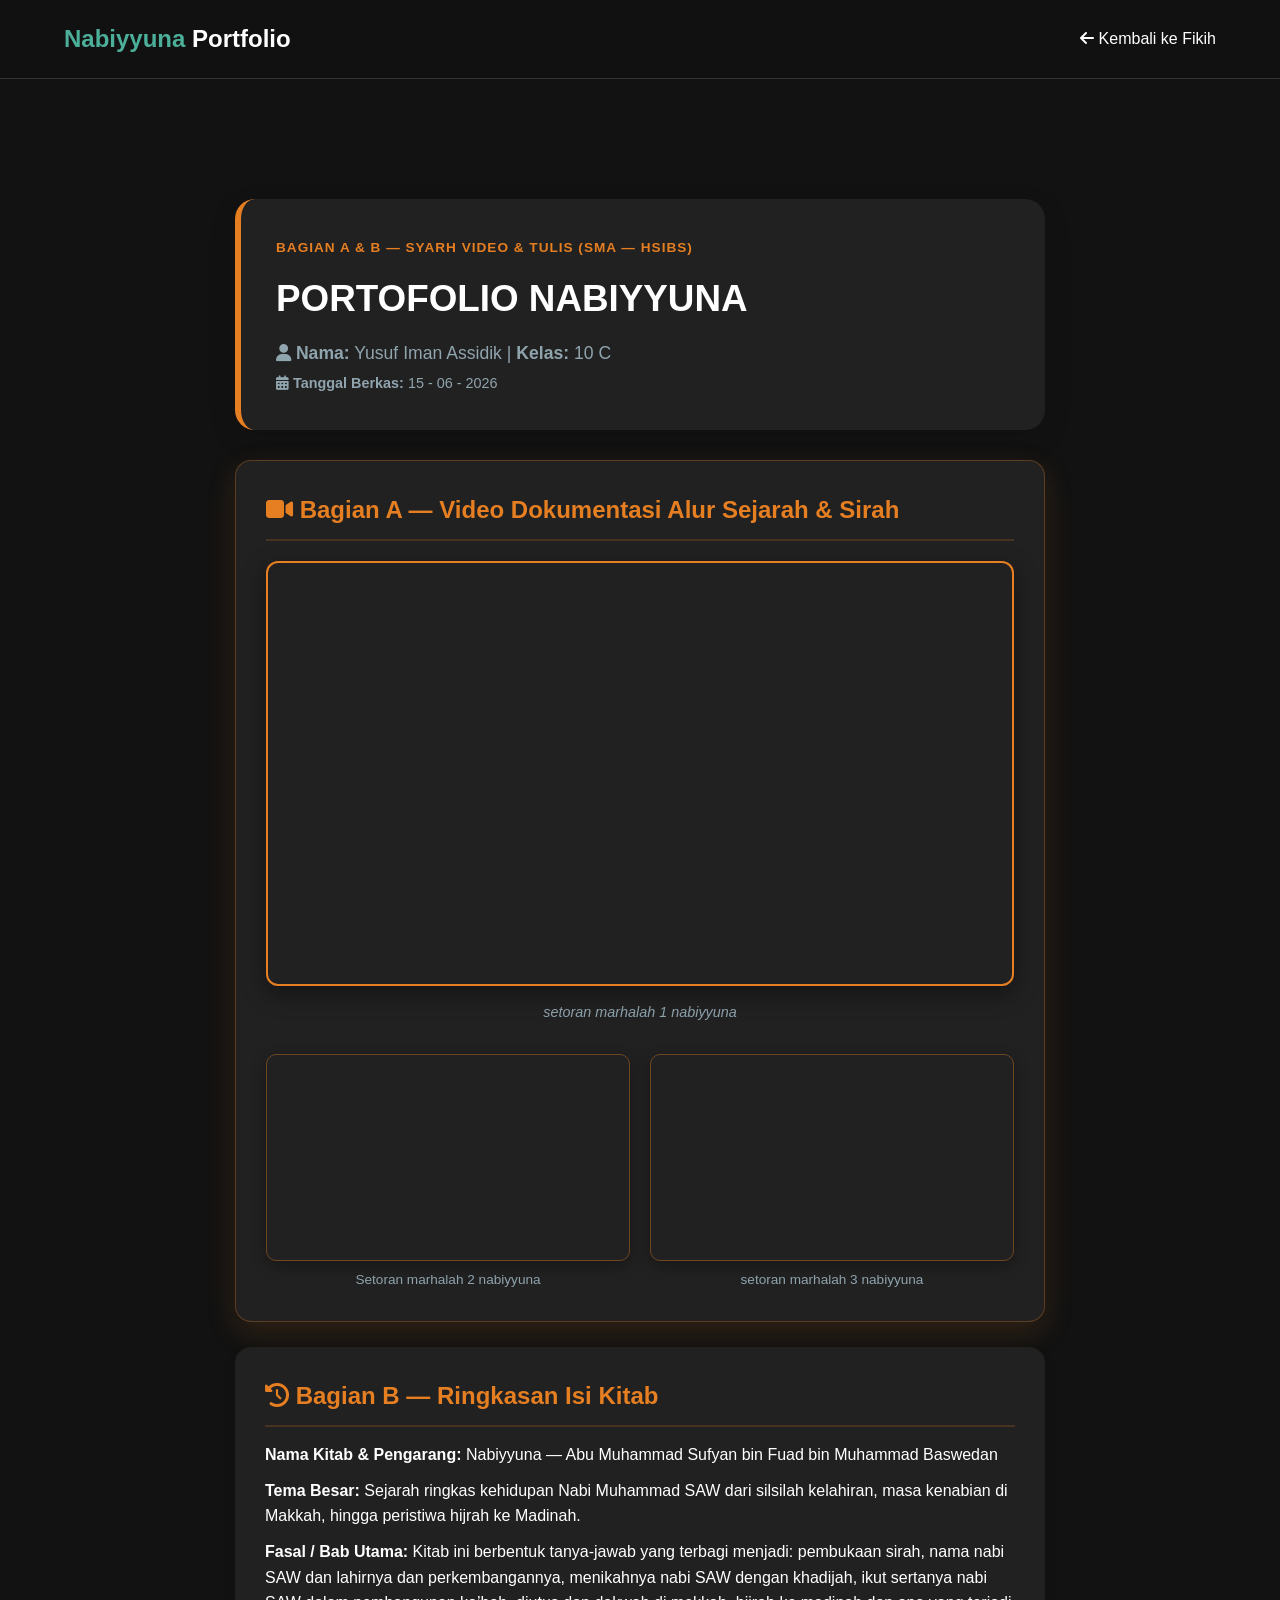
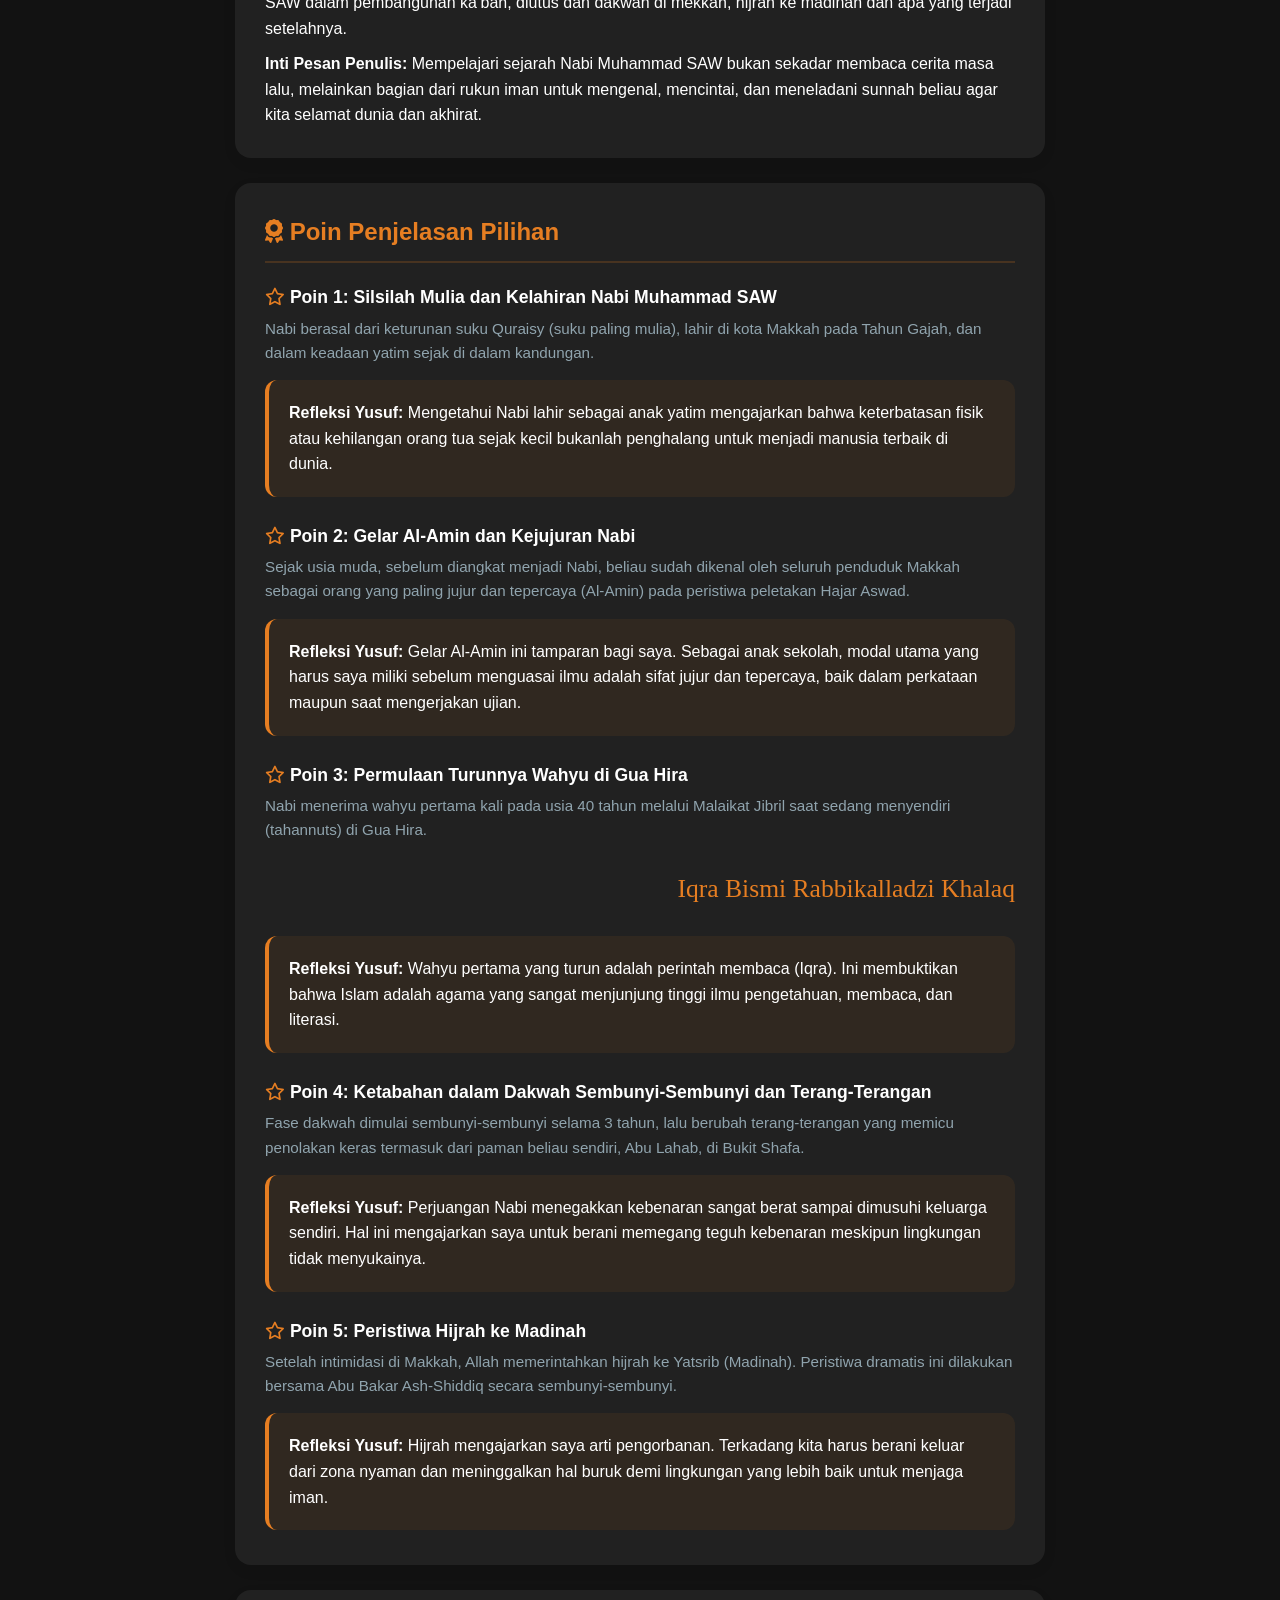
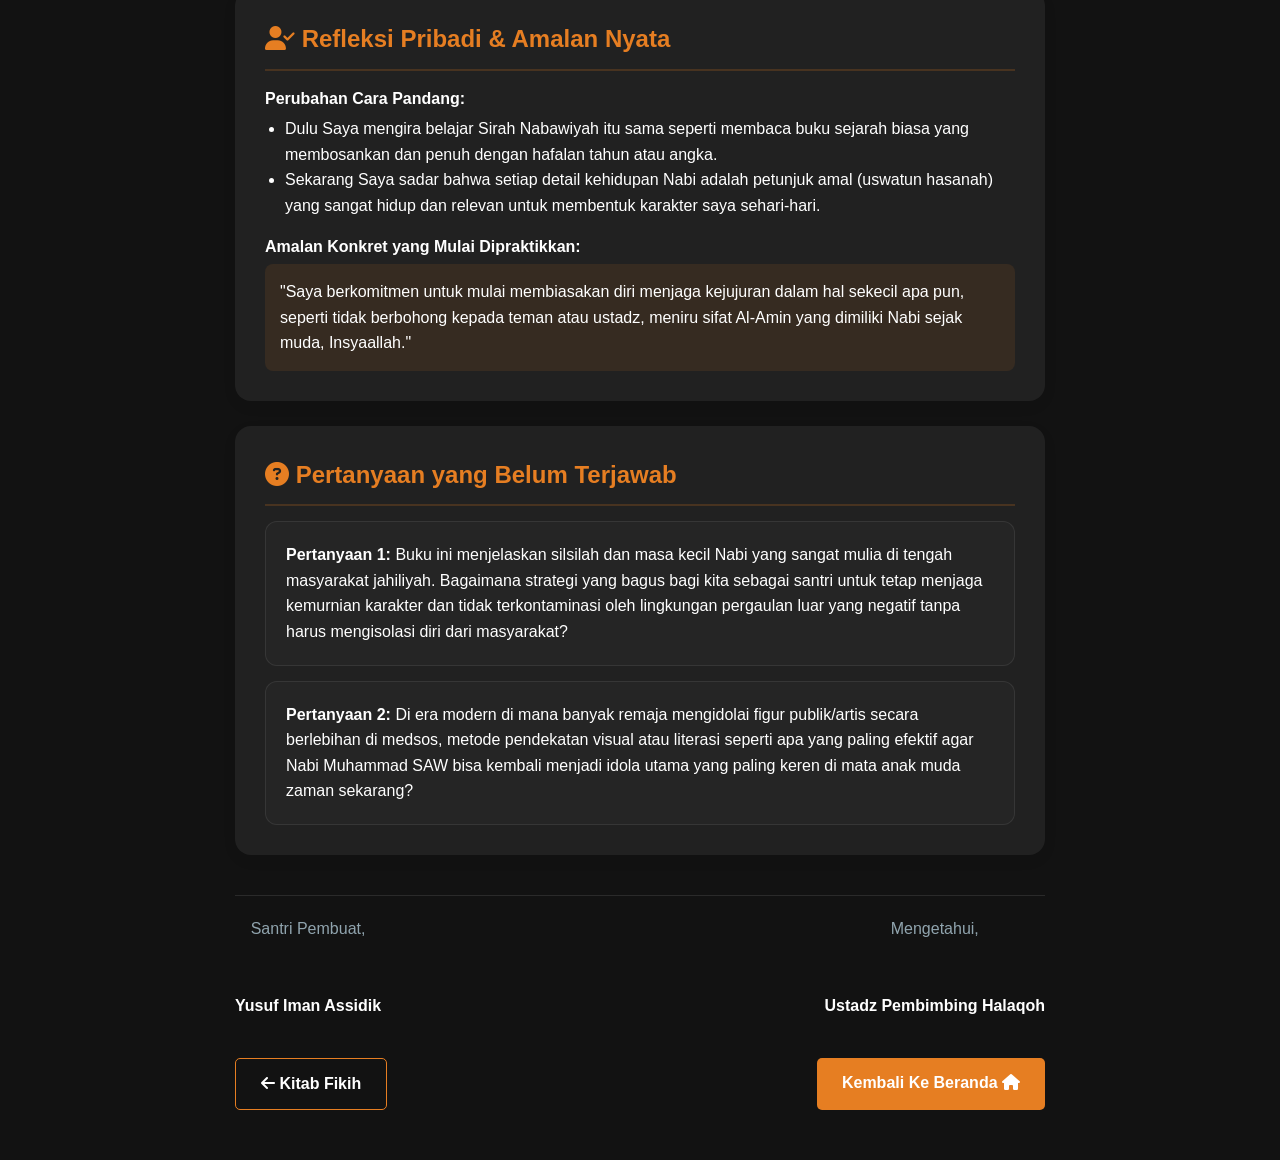
<file: portofolio-nabiyyuna.html>
<!DOCTYPE html>
<html lang="id">
<head>
    <meta charset="UTF-8">
    <meta name="viewport" content="width=device-width, initial-scale=1.0">
    <title>Portofolio Nabiyyuna - Yusuf Iman Assidik</title>
    <link rel="stylesheet" href="https://cdnjs.cloudflare.com/ajax/libs/font-awesome/6.5.1/css/all.min.css">
    <link rel="stylesheet" href="style.css">
    <style>
        .parent-container { max-width: 850px; margin: 120px auto 50px auto; padding: 0 20px; }
        .identity-banner { background: var(--card-bg); border-radius: 20px; padding: 35px; border-left: 6px solid #e67e22; margin-bottom: 30px; box-shadow: 0 10px 30px rgba(0,0,0,0.1); }
        .materi-card { background: var(--card-bg); border-radius: 16px; padding: 30px; margin-bottom: 25px; box-shadow: 0 5px 15px rgba(0,0,0,0.05); }
        .arabic-text { font-size: 1.6rem; font-family: 'Amiri', serif; line-height: 2.5; text-align: right; direction: rtl; margin: 15px 0; color: #e67e22; }
        .refleksi-box { background: rgba(230, 126, 34, 0.08); padding: 20px; border-radius: 12px; margin-top: 15px; border-left: 4px solid #e67e22; }
        .qna-card { background: rgba(255,255,255,0.02); border: 1px solid rgba(255,255,255,0.08); padding: 20px; border-radius: 12px; margin-top: 15px; }
        .light-mode .qna-card { background: rgba(0,0,0,0.02); border-color: rgba(0,0,0,0.05); }
        .signature-section { display: flex; justify-content: space-between; margin-top: 40px; padding-top: 20px; border-top: 1px solid rgba(255,255,255,0.1); text-align: center; }
        .nav-buttons { display: flex; justify-content: space-between; margin-top: 40px; }
    </style>
</head>
<body class="dark-mode">
    <header class="header">
        <div class="logo"><span>Nabiyyuna</span> Portfolio</div>
        <nav>
            <ul class="nav-menu">
                <li><a href="portofolio-fathulali.html"><i class="fas fa-arrow-left"></i> Kembali ke Fikih</a></li>
            </ul>
        </nav>
    </header>

    <div class="parent-container">
        <div class="identity-banner">
            <span style="color: #e67e22; font-weight: bold; letter-spacing: 1px; text-transform: uppercase; font-size: 0.85rem;">Bagian A & B — Syarh Video & Tulis (SMA — HSIBS)</span>
            <h1 style="font-size: 2.3rem; margin: 10px 0; color: var(--putih-teks);">PORTOFOLIO NABIYYUNA</h1>
            <p style="font-size: 1.1rem; color: var(--hijau-kalem);"><i class="fas fa-user"></i> <strong>Nama:</strong> Yusuf Iman Assidik | <strong>Kelas:</strong> 10 C</p>
            <p style="font-size: 0.9rem; color: var(--hijau-kalem); margin-top: 5px;"><i class="fas fa-calendar-alt"></i> <strong>Tanggal Berkas:</strong> 15 - 06 - 2026</p>
        </div>

        <div class="materi-card" style="border: 1px solid rgba(230, 126, 34, 0.3); box-shadow: 0 10px 30px rgba(230, 126, 34, 0.15);">
            <h2 style="color: #e67e22; border-bottom: 2px solid rgba(230, 126, 34, 0.2); padding-bottom: 10px; margin-bottom: 20px;">
                <i class="fas fa-video"></i> Bagian A — Video Dokumentasi Alur Sejarah & Sirah
            </h2>
            
            <div class="main-video" style="position: relative; padding-bottom: 56.25%; height: 0; overflow: hidden; max-width: 100%; border-radius: 12px; margin-bottom: 15px; box-shadow: 0 8px 24px rgba(0,0,0,0.4); border: 2px solid #e67e22;">
                <iframe src="https://drive.google.com/file/d/ID_DRIVE_VIDEO_1/preview" style="position: absolute; top: 0; left: 0; width: 100%; height: 100%; border: none;" allowfullscreen></iframe>
            </div>
            <p style="color: var(--hijau-kalem); font-size: 0.9rem; margin-bottom: 30px; text-align: center; font-style: italic;">setoran marhalah 1 nabiyyuna</p>

            <div class="sub-video-grid" style="display: grid; grid-template-columns: repeat(auto-fit, minmax(280px, 1fr)); gap: 20px;">
                <div>
                    <div style="position: relative; padding-bottom: 56.25%; height: 0; overflow: hidden; border-radius: 10px; box-shadow: 0 5px 15px rgba(0,0,0,0.3); border: 1px solid rgba(230, 126, 34, 0.4);">
                        <iframe src="https://drive.google.com/file/d/1J6PaRluJvltWmdy4hYpa6GLd2bEQK-GG/view?usp=sharing" style="position: absolute; top: 0; left: 0; width: 100%; height: 100%; border: none;" allowfullscreen></iframe>
                    </div>
                    <p style="color: var(--hijau-kalem); font-size: 0.85rem; margin-top: 8px; text-align: center;">Setoran marhalah 2 nabiyyuna</p>
                </div>
                <div>
                    <div style="position: relative; padding-bottom: 56.25%; height: 0; overflow: hidden; border-radius: 10px; box-shadow: 0 5px 15px rgba(0,0,0,0.3); border: 1px solid rgba(230, 126, 34, 0.4);">
                        <iframe src="https://drive.google.com/file/d/ID_DRIVE_VIDEO_3/preview" style="position: absolute; top: 0; left: 0; width: 100%; height: 100%; border: none;" allowfullscreen></iframe>
                    </div>
                    <p style="color: var(--hijau-kalem); font-size: 0.85rem; margin-top: 8px; text-align: center;">setoran marhalah 3 nabiyyuna</p>
                </div>
            </div>
        </div>

        <div class="materi-card">
            <h2 style="color: #e67e22; border-bottom: 2px solid rgba(230, 126, 34, 0.2); padding-bottom: 10px;"><i class="fas fa-history"></i> Bagian B — Ringkasan Isi Kitab</h2>
            <p style="margin-top: 15px;"><strong>Nama Kitab & Pengarang:</strong> Nabiyyuna — Abu Muhammad Sufyan bin Fuad bin Muhammad Baswedan</p>
            <p style="margin-top: 10px;"><strong>Tema Besar:</strong> Sejarah ringkas kehidupan Nabi Muhammad SAW dari silsilah kelahiran, masa kenabian di Makkah, hingga peristiwa hijrah ke Madinah.</p>
            <p style="margin-top: 10px;"><strong>Fasal / Bab Utama:</strong> Kitab ini berbentuk tanya-jawab yang terbagi menjadi: pembukaan sirah, nama nabi SAW dan lahirnya dan perkembangannya, menikahnya nabi SAW dengan khadijah, ikut sertanya nabi SAW dalam pembangunan ka’bah, diutus dan dakwah di mekkah, hijrah ke madinah dan apa yang terjadi setelahnya.</p>
            <p style="margin-top: 10px;"><strong>Inti Pesan Penulis:</strong> Mempelajari sejarah Nabi Muhammad SAW bukan sekadar membaca cerita masa lalu, melainkan bagian dari rukun iman untuk mengenal, mencintai, dan meneladani sunnah beliau agar kita selamat dunia dan akhirat.</p>
        </div>

        <div class="materi-card">
            <h2 style="color: #e67e22; border-bottom: 2px solid rgba(230, 126, 34, 0.2); padding-bottom: 10px; margin-bottom: 20px;"><i class="fas fa-award"></i> Poin Penjelasan Pilihan</h2>
            <div style="margin-bottom: 25px;">
                <h4 style="color: var(--putih-teks); font-size: 1.1rem;"><i class="far fa-star" style="color: #e67e22;"></i> Poin 1: Silsilah Mulia dan Kelahiran Nabi Muhammad SAW</h4>
                <p style="font-size: 0.95rem; margin-top: 5px; color: var(--hijau-kalem);">Nabi berasal dari keturunan suku Quraisy (suku paling mulia), lahir di kota Makkah pada Tahun Gajah, dan dalam keadaan yatim sejak di dalam kandungan.</p>
                <div class="refleksi-box"><strong>Refleksi Yusuf:</strong> Mengetahui Nabi lahir sebagai anak yatim mengajarkan bahwa keterbatasan fisik atau kehilangan orang tua sejak kecil bukanlah penghalang untuk menjadi manusia terbaik di dunia.</div>
            </div>
            <div style="margin-bottom: 25px;">
                <h4 style="color: var(--putih-teks); font-size: 1.1rem;"><i class="far fa-star" style="color: #e67e22;"></i> Poin 2: Gelar Al-Amin dan Kejujuran Nabi</h4>
                <p style="font-size: 0.95rem; margin-top: 5px; color: var(--hijau-kalem);">Sejak usia muda, sebelum diangkat menjadi Nabi, beliau sudah dikenal oleh seluruh penduduk Makkah sebagai orang yang paling jujur dan tepercaya (Al-Amin) pada peristiwa peletakan Hajar Aswad.</p>
                <div class="refleksi-box"><strong>Refleksi Yusuf:</strong> Gelar Al-Amin ini tamparan bagi saya. Sebagai anak sekolah, modal utama yang harus saya miliki sebelum menguasai ilmu adalah sifat jujur dan tepercaya, baik dalam perkataan maupun saat mengerjakan ujian.</div>
            </div>
            <div style="margin-bottom: 25px;">
                <h4 style="color: var(--putih-teks); font-size: 1.1rem;"><i class="far fa-star" style="color: #e67e22;"></i> Poin 3: Permulaan Turunnya Wahyu di Gua Hira</h4>
                <p style="font-size: 0.95rem; margin-top: 5px; color: var(--hijau-kalem);">Nabi menerima wahyu pertama kali pada usia 40 tahun melalui Malaikat Jibril saat sedang menyendiri (tahannuts) di Gua Hira.</p>
                <div class="arabic-text">Iqra Bismi Rabbikalladzi Khalaq</div>
                <div class="refleksi-box"><strong>Refleksi Yusuf:</strong> Wahyu pertama yang turun adalah perintah membaca (Iqra). Ini membuktikan bahwa Islam adalah agama yang sangat menjunjung tinggi ilmu pengetahuan, membaca, dan literasi.</div>
            </div>
            <div style="margin-bottom: 25px;">
                <h4 style="color: var(--putih-teks); font-size: 1.1rem;"><i class="far fa-star" style="color: #e67e22;"></i> Poin 4: Ketabahan dalam Dakwah Sembunyi-Sembunyi dan Terang-Terangan</h4>
                <p style="font-size: 0.95rem; margin-top: 5px; color: var(--hijau-kalem);">Fase dakwah dimulai sembunyi-sembunyi selama 3 tahun, lalu berubah terang-terangan yang memicu penolakan keras termasuk dari paman beliau sendiri, Abu Lahab, di Bukit Shafa.</p>
                <div class="refleksi-box"><strong>Refleksi Yusuf:</strong> Perjuangan Nabi menegakkan kebenaran sangat berat sampai dimusuhi keluarga sendiri. Hal ini mengajarkan saya untuk berani memegang teguh kebenaran meskipun lingkungan tidak menyukainya.</div>
            </div>
            <div style="margin-bottom: 5px;">
                <h4 style="color: var(--putih-teks); font-size: 1.1rem;"><i class="far fa-star" style="color: #e67e22;"></i> Poin 5: Peristiwa Hijrah ke Madinah</h4>
                <p style="font-size: 0.95rem; margin-top: 5px; color: var(--hijau-kalem);">Setelah intimidasi di Makkah, Allah memerintahkan hijrah ke Yatsrib (Madinah). Peristiwa dramatis ini dilakukan bersama Abu Bakar Ash-Shiddiq secara sembunyi-sembunyi.</p>
                <div class="refleksi-box"><strong>Refleksi Yusuf:</strong> Hijrah mengajarkan saya arti pengorbanan. Terkadang kita harus berani keluar dari zona nyaman dan meninggalkan hal buruk demi lingkungan yang lebih baik untuk menjaga iman.</div>
            </div>
        </div>

        <div class="materi-card">
            <h2 style="color: #e67e22; border-bottom: 2px solid rgba(230, 126, 34, 0.2); padding-bottom: 10px;"><i class="fas fa-user-check"></i> Refleksi Pribadi & Amalan Nyata</h2>
            <p style="margin-top: 15px;"><strong>Perubahan Cara Pandang:</strong></p>
            <ul style="margin-left: 20px; margin-top: 5px; line-height: 1.6;">
                <li>Dulu Saya mengira belajar Sirah Nabawiyah itu sama seperti membaca buku sejarah biasa yang membosankan dan penuh dengan hafalan tahun atau angka.</li>
                <li>Sekarang Saya sadar bahwa setiap detail kehidupan Nabi adalah petunjuk amal (uswatun hasanah) yang sangat hidup dan relevan untuk membentuk karakter saya sehari-hari.</li>
            </ul>
            <p style="margin-top: 15px;"><strong>Amalan Konkret yang Mulai Dipraktikkan:</strong></p>
            <div style="background: rgba(230, 126, 34, 0.1); padding: 15px; border-radius: 8px; font-weight: 500; margin-top: 5px;">
                "Saya berkomitmen untuk mulai membiasakan diri menjaga kejujuran dalam hal sekecil apa pun, seperti tidak berbohong kepada teman atau ustadz, meniru sifat Al-Amin yang dimiliki Nabi sejak muda, Insyaallah."
            </div>
        </div>

        <div class="materi-card">
            <h2 style="color: #e67e22; border-bottom: 2px solid rgba(230, 126, 34, 0.2); padding-bottom: 10px;"><i class="fas fa-question-circle"></i> Pertanyaan yang Belum Terjawab</h2>
            <div class="qna-card">
                <p><strong>Pertanyaan 1:</strong> Buku ini menjelaskan silsilah dan masa kecil Nabi yang sangat mulia di tengah masyarakat jahiliyah. Bagaimana strategi yang bagus bagi kita sebagai santri untuk tetap menjaga kemurnian karakter dan tidak terkontaminasi oleh lingkungan pergaulan luar yang negatif tanpa harus mengisolasi diri dari masyarakat?</p>
            </div>
            <div class="qna-card">
                <p><strong>Pertanyaan 2:</strong> Di era modern di mana banyak remaja mengidolai figur publik/artis secara berlebihan di medsos, metode pendekatan visual atau literasi seperti apa yang paling efektif agar Nabi Muhammad SAW bisa kembali menjadi idola utama yang paling keren di mata anak muda zaman sekarang?</p>
            </div>
        </div>

        <div class="signature-section">
            <div>
                <p style="color: var(--hijau-kalem);">Santri Pembuat,</p>
                <br><br>
                <p style="font-weight: bold; color: var(--putih-teks);">Yusuf Iman Assidik</p>
            </div>
            <div>
                <p style="color: var(--hijau-kalem);">Mengetahui,</p>
                <br><br>
                <p style="font-weight: bold; color: var(--putih-teks);">Ustadz Pembimbing Halaqoh</p>
            </div>
        </div>

        <div class="nav-buttons">
            <a href="portofolio-fathulali.html" class="btn" style="background: transparent; border: 1px solid #e67e22; color: var(--putih-teks);"><i class="fas fa-arrow-left"></i> Kitab Fikih</a>
            <a href="index.html#projects" class="btn" style="background: #e67e22;">Kembali Ke Beranda <i class="fas fa-home"></i></a>
        </div>
    </div>
    <script src="script.js"></script>
</body>
</html>
</file>
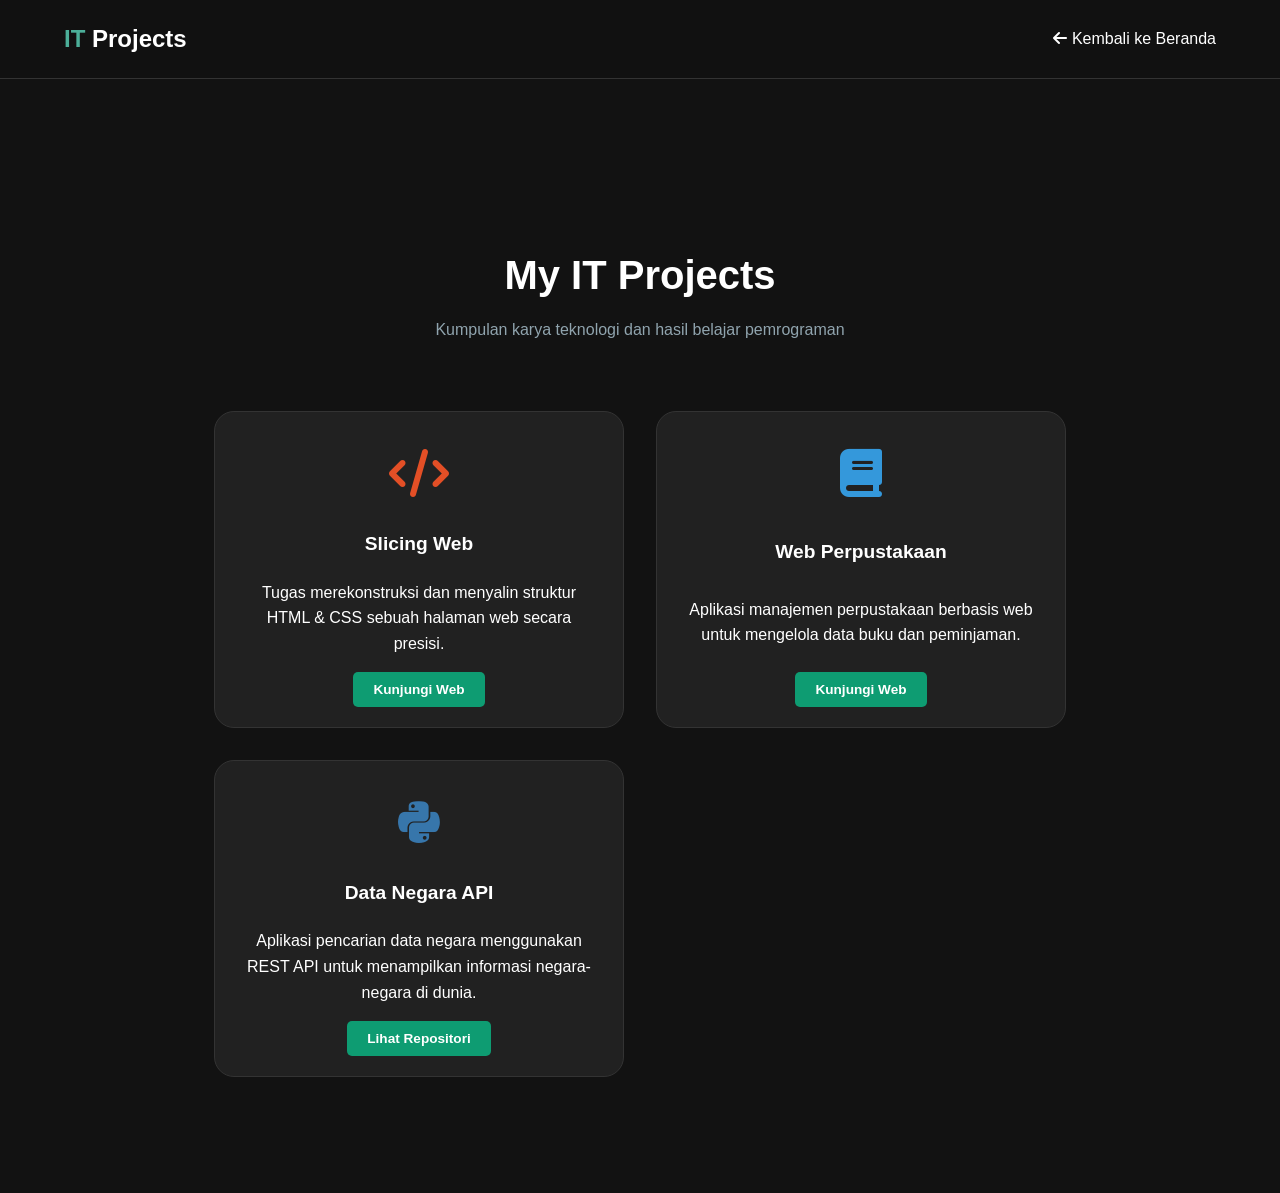
<file: project1.html>
<!DOCTYPE html>
<html lang="id">
<head>
    <meta charset="UTF-8">
    <meta name="viewport" content="width=device-width, initial-scale=1.0">
    <title>My IT Projects - Yusuf Iman A.</title>
    <link rel="stylesheet" href="https://cdnjs.cloudflare.com/ajax/libs/font-awesome/6.5.1/css/all.min.css">
    <link rel="stylesheet" href="style.css">
</head>
<body class="dark-mode">
    <header class="header">
        <div class="logo"><span>IT</span> Projects</div>
        <nav>
            <ul class="nav-menu">
                <li><a href="index.html#projects"><i class="fas fa-arrow-left"></i> Kembali ke Beranda</a></li>
            </ul>
        </nav>
    </header>

    <section class="project-detail-section" style="margin-top: 100px;">
        <div class="container-narrow">
            <div class="detail-header">
                <h1>My IT Projects</h1>
                <p style="color: var(--hijau-kalem); margin-top: 10px;">Kumpulan karya teknologi dan hasil belajar pemrograman</p>
            </div>

            <div class="project-video-grid">
                <div class="skill-card">
                    <div style="font-size: 3rem; color: var(--html-icon-color); margin-bottom: 15px;">
                        <i class="fas fa-code"></i>
                    </div>
                    <h3>Slicing Web</h3>
                    <p>Tugas merekonstruksi dan menyalin struktur HTML & CSS sebuah halaman web secara presisi.</p>
                    <div style="margin-top: 20px;">
                        <a href="https://yusuf-iman-slicing.vercel.app/" target="_blank" class="btn" style="padding: 10px 20px; font-size: 0.85rem;">Kunjungi Web</a>
                    </div>
                </div>

                <div class="skill-card">
                    <div style="font-size: 3rem; color: #3498db; margin-bottom: 15px;">
                        <i class="fas fa-book"></i>
                    </div>
                    <h3>Web Perpustakaan</h3>
                    <p>Aplikasi manajemen perpustakaan berbasis web untuk mengelola data buku dan peminjaman.</p>
                    <div style="margin-top: 20px;">
                        <a href="https://kirishima07.pythonanywhere.com" target="_blank" class="btn" style="padding: 10px 20px; font-size: 0.85rem;">Kunjungi Web</a>
                    </div>
                </div>

                <div class="skill-card">
                    <div style="font-size: 3rem; color: var(--python-icon-color); margin-bottom: 15px;">
                        <i class="fab fa-python"></i>
                    </div>
                    <h3>Data Negara API</h3>
                    <p>Aplikasi pencarian data negara menggunakan REST API untuk menampilkan informasi negara-negara di dunia.</p>
                    <div style="margin-top: 20px;">
                        <a href="https://github.com/yusufimanassidik29-bit/python-data-negara" target="_blank" class="btn" style="padding: 10px 20px; font-size: 0.85rem;">Lihat Repositori</a>
                    </div>
                </div>
            </div>
        </div>
    </section>

    <script src="script.js"></script>
</body>
</html>
</file>
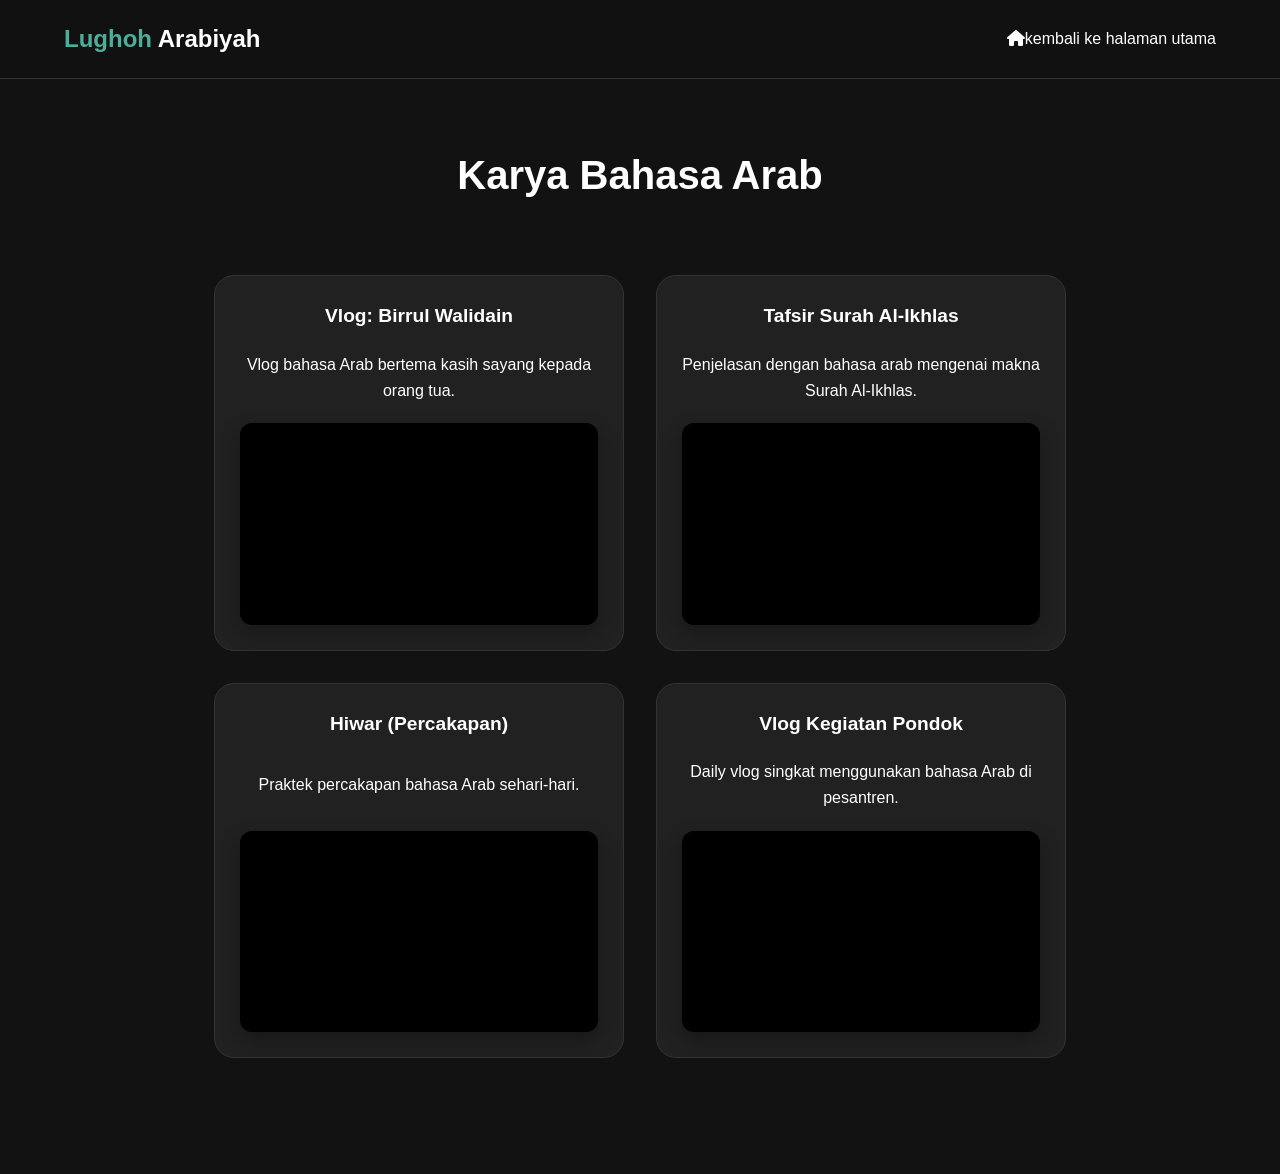
<file: project2.html>
<!DOCTYPE html>
<html lang="id">
<head>
    <meta charset="UTF-8">
    <meta name="viewport" content="width=device-width, initial-scale=1.0">
    <title>Bahasa Arab - Yusuf Iman A.</title>
    <link rel="stylesheet" href="https://cdnjs.cloudflare.com/ajax/libs/font-awesome/6.5.1/css/all.min.css">
    <link rel="stylesheet" href="style.css">
</head>
<body class="dark-mode">
    <header class="header">
        <div class="logo"><span>Lughoh</span> Arabiyah</div>
        <nav>
            <ul class="nav-menu">
                <li><a href="index.html#projects"><i class="fas fa-home"></i>kembali ke halaman utama</a></li>
            </ul>
        </nav>
    </header>

    <section class="project-detail-section">
    <div class="container-narrow">
        
        <div class="detail-header">
            <h1>Karya Bahasa Arab</h1>
        </div>

        <div class="project-video-grid">
            <div class="skill-card">
                <h3>Vlog: Birrul Walidain</h3>
                <p>Vlog bahasa Arab bertema kasih sayang kepada orang tua.</p>
                <div class="video-wrapper" style="margin-top: 20px;">
                    <iframe src="https://www.youtube.com/embed/oFUY_nqyk6s" frameborder="0" allowfullscreen></iframe>
                </div>
            </div>

            <div class="skill-card">
                <h3>Tafsir Surah Al-Ikhlas</h3>
                <p>Penjelasan dengan bahasa arab mengenai makna Surah Al-Ikhlas.</p>
                <div class="video-wrapper" style="margin-top: 20px;">
                    <iframe src="https://www.youtube.com/embed/5C4kVTzUCqs" frameborder="0" allowfullscreen></iframe>
                </div>
            </div>

            <div class="skill-card">
                <h3>Hiwar (Percakapan)</h3>
                <p>Praktek percakapan bahasa Arab sehari-hari.</p>
                <div class="video-wrapper" style="margin-top: 20px;">
                    <iframe src="https://www.youtube.com/embed/YYEKCff6Zm4" frameborder="0" allowfullscreen></iframe>
                </div>
            </div>

            <div class="skill-card">
                <h3>Vlog Kegiatan Pondok</h3>
                <p>Daily vlog singkat menggunakan bahasa Arab di pesantren.</p>
                <div class="video-wrapper" style="margin-top: 20px;">
                    <iframe src="https://www.youtube.com/embed/fqnKehi3sqI" frameborder="0" allowfullscreen></iframe>
                </div>
            </div>
        </div>
    </div>
</section>
    <script src="script.js"></script>
</body>
</html>
</file>
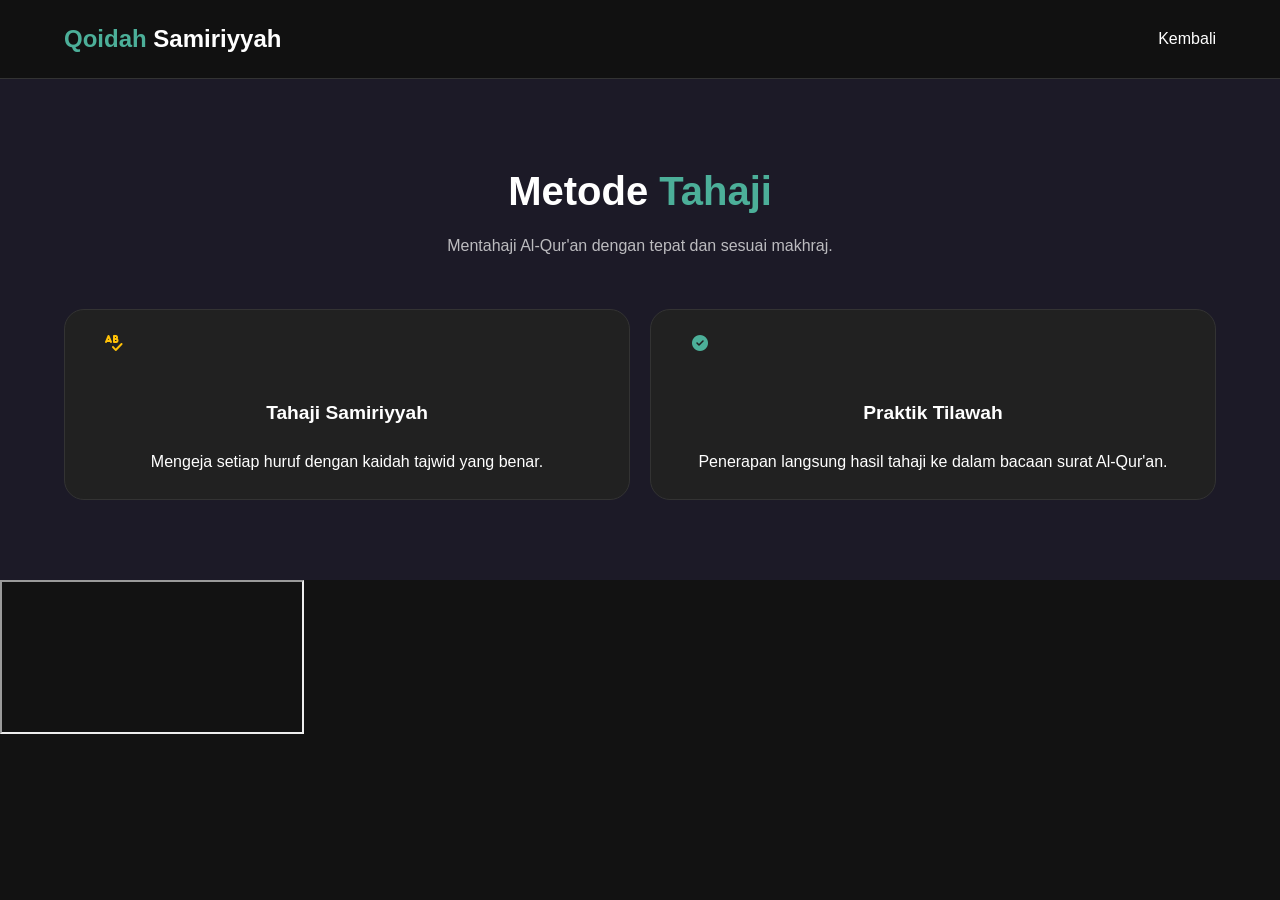
<file: project4.html>
<html lang="id"><head>
    <meta charset="UTF-8">
    <meta name="viewport" content="width=device-width, initial-scale=1.0">
    <title>Tahaji - Yusuf Iman A.</title>
    <link rel="stylesheet" href="https://cdnjs.cloudflare.com/ajax/libs/font-awesome/6.5.1/css/all.min.css">
    <link rel="stylesheet" href="style.css">
<style id="_goober"> @keyframes go2264125279{from{transform:scale(0) rotate(45deg);opacity:0;}to{transform:scale(1) rotate(45deg);opacity:1;}}@keyframes go3020080000{from{transform:scale(0);opacity:0;}to{transform:scale(1);opacity:1;}}@keyframes go463499852{from{transform:scale(0) rotate(90deg);opacity:0;}to{transform:scale(1) rotate(90deg);opacity:1;}}@keyframes go1268368563{from{transform:rotate(0deg);}to{transform:rotate(360deg);}}@keyframes go1310225428{from{transform:scale(0) rotate(45deg);opacity:0;}to{transform:scale(1) rotate(45deg);opacity:1;}}@keyframes go651618207{0%{height:0;width:0;opacity:0;}40%{height:0;width:6px;opacity:1;}100%{opacity:1;height:10px;}}@keyframes go901347462{from{transform:scale(0.6);opacity:0.4;}to{transform:scale(1);opacity:1;}}.go4109123758{z-index:9999;}.go4109123758 > *{pointer-events:auto;}</style></head>
<body class="dark-mode">
    <header class="header">
        <div class="logo"><span>Qoidah</span> Samiriyyah</div>
        <nav>
            <ul class="nav-menu">
                <li><a href="index.html#projects">Kembali</a></li>
            </ul>
        </nav>
    </header>

    <section class="skills-section">
        <div class="skills-container">
            <div class="skills-header">
                <h2>Metode <span class="accent-text">Tahaji</span></h2>
                <p class="skills-subtitle">Mentahaji Al-Qur'an dengan tepat dan sesuai makhraj.</p>
            </div>
            <div class="skills-grid-small">
                <div class="skill-card">
                    <i class="fas fa-spell-check skill-icon" style="color: #FFC107;"></i>
                    <h3>Tahaji Samiriyyah</h3>
                    <p>Mengeja setiap huruf dengan kaidah tajwid yang benar.</p>
                </div>
                <div class="skill-card">
                    <i class="fas fa-check-circle skill-icon" style="color: var(--hijau-aksen);"></i>
                    <h3>Praktik Tilawah</h3>
                    <p>Penerapan langsung hasil tahaji ke dalam bacaan surat Al-Qur'an.</p>
                </div>
            </div>
        </div>
    </section>
    <script src="script.js"></script><iframe id="jam-coms-b3437b40-3544-4eed-8ccb-f533ec536911" src="chrome-extension://iohjgamcilhbgmhbnllfolmkmmekfmci/icom.html?t=NDk5NzEwOTEwMjU4NzM1MTpbWyJuYW1lIiwiaWZyYW1lLWNvbSJdLFsidGFiSWQiLDg2MDk2NTAxMF1d" style="display: none; width: 0px; height: 0px;"></iframe><iframe id="jam-ui" src="chrome-extension://iohjgamcilhbgmhbnllfolmkmmekfmci/iui.html?t=MTg5NDg4MzU0MzMyODQ2OTpbWyJuYW1lIiwiaWZyYW1lLWphbS11aSJdLFsidGFiSWQiLDg2MDk2NTAxMF1d"></iframe>

</body></html>
</file>
<file: style.css>
/* Variabel CSS untuk kemudahan perubahan warna */
:root {
    /* DEFAULT DARK MODE COLORS */
    --hijau-kalem: #90A4AE; 
    --hijau-aksen: #4caf99; 
    --hitam-dasar: #121212; 
    --putih-teks: #FFFFFF;
    --ungu-aksen: #0e9c72; 
    --latar-belakang-section: #1c1a27; 
    --card-bg: #212121; 
    --input-bg: #333333; 
    --input-border: #444444; 
    
    /* Global Background untuk Navbar Blur */
    --navbar-bg: rgba(18, 18, 18, 0.8);
    --navbar-border: #333;

    /* Warna Icon & Sosial Media (Tidak Berubah oleh Tema) */
    --python-icon-color: #3776AB;
    --html-icon-color: #E34F26;
    --css-icon-color: #1572B6;
    --design-icon-color: #FF4081; 
    --softskill-icon-color: #4CAF50; 
    --wa-color: #25D366;
    --yt-color: #FF0000; 
    --ig-color: #E1306C; 
    --tiktok-color: #000000;
}

/* ------------------------------------ */
/* LIGHT MODE THEME (CLASS YANG DITAMBAHKAN PADA BODY) */
/* ------------------------------------ */
.light-mode {
    --hijau-kalem: #546E7A; 
    --hitam-dasar: #f4f4f4; 
    --putih-teks: #1f1f1f; 
    --latar-belakang-section: #EAEAEA; 
    --card-bg: #ffffff; 
    --input-bg: #F0F0F0; 
    --input-border: #CCCCCC; 
    
    --navbar-bg: rgba(255, 255, 255, 0.8); 
    --navbar-border: #ccc;
}

/* Reset Dasar */
* {
    margin: 0;
    padding: 0;
    box-sizing: border-box;
    font-family: 'Arial', sans-serif;
}

body {
    background-color: var(--hitam-dasar); 
    color: var(--putih-teks);
    line-height: 1.6;
    transition: background-color 0.5s, color 0.5s; /* Transisi tema smooth */
}

html {
    scroll-behavior: smooth;
}

/* Styling Tambahan untuk Aksesibilitas (Screen Readers Only) */
.sr-only {
    position: absolute;
    width: 1px;
    height: 1px;
    padding: 0;
    margin: -1px;
    overflow: hidden;
    clip: rect(0, 0, 0, 0);
    border: 0;
}

/* ------------------------------------ */
/* Header / Navigasi          */
/* ------------------------------------ */
.header {
    position: sticky;
    top: 0;
    z-index: 1000;
    background-color: var(--navbar-bg); 
    backdrop-filter: blur(8px);
    -webkit-backdrop-filter: blur(8px);
    border-bottom: 1px solid var(--navbar-border);
    transition: background-color 0.5s, border-bottom 0.5s;
    display: flex;
    justify-content: space-between;
    align-items: center;
    padding: 20px 5%;
}

.logo {
    font-size: 1.5rem;
    font-weight: bold;
}

.logo span:first-child {
    color: var(--hijau-aksen);
}

.nav-menu {
    display: flex;
    list-style: none;
}

.nav-menu li a {
    text-decoration: none;
    color: var(--putih-teks);
    margin-left: 30px;
    font-size: 1rem;
    transition: color 0.3s;
}

.nav-menu li a:hover, .nav-menu li a.active {
    color: var(--hijau-aksen);
}

/* Container Kontrol Header (Tombol Mode & Hamburger) */
.header-controls {
    display: flex;
    align-items: center;
    gap: 15px;
}

/* Tombol Mode Gelap/Terang */
.theme-toggle-btn {
    background: none;
    border: none;
    cursor: pointer;
    font-size: 1.2rem;
    color: var(--putih-teks);
    transition: color 0.3s;
    padding: 5px;
    border-radius: 50%;
    display: flex;
    align-items: center;
    justify-content: center;
}

.theme-toggle-btn:hover {
    color: var(--hijau-aksen);
    background-color: rgba(255, 255, 255, 0.1);
}

.mobile-only-mode {
    display: none; 
}

/* ------------------------------------ */
/* MENU HAMBURGER BARU */
/* ------------------------------------ */
.hamburger {
    background: none;
    border: none;
    cursor: pointer;
    width: 30px; 
    height: 20px;
    position: relative;
    display: none; 
    flex-direction: column;
    justify-content: space-between;
    padding: 0;
}

.bar {
    display: block;
    width: 100%;
    height: 3px;
    background-color: var(--putih-teks);
    border-radius: 5px;
    transition: all 0.3s ease-in-out;
}

/* Animasi Silang */
.hamburger.active .bar:nth-child(1) {
    transform: translateY(8px) rotate(45deg);
}

.hamburger.active .bar:nth-child(2) {
    opacity: 0;
}

.hamburger.active .bar:nth-child(3) {
    transform: translateY(-8px) rotate(-45deg);
}

/* ------------------------------------ */
/* HERO SECTION             */
/* ------------------------------------ */
.hero {
    display: flex;
    align-items: center;
    justify-content: space-between;
    padding: 50px 5%;
    min-height: 80vh;
}

.hero-content {
    flex: 1;
    max-width: 50%;
    padding-bottom: 20px; 
}

.hero-title-small {
    font-size: 1.5rem;
    font-weight: normal;
    margin-bottom: 5px; 
}

.hero-title-large {
    font-size: 3rem;
    font-weight: 900;
    margin-bottom: 10px; 
    color: var(--hijau-kalem); 
    white-space: nowrap; 
    overflow: hidden;
    text-overflow: ellipsis;
}

.hero-subtitle {
    font-size: 1.15rem; 
    color: var(--putih-teks); 
    margin-bottom: 5px; 
    white-space: nowrap; 
    overflow: hidden;
    text-overflow: ellipsis;
}

.hero-extra-text {
    font-size: 1.2rem;
    color: var(--hijau-aksen); 
    font-weight: bold;
    display: inline-block;
    margin-top: 5px; 
    margin-bottom: 15px; 
    min-height: 1.2rem;
}

/* Kursus Typing Effect */
.typing-cursor {
    display: inline-block;
    width: 3px;
    height: 1.2em;
    background-color: var(--hijau-aksen);
    margin-left: 5px;
    animation: blink 0.7s infinite;
}

@keyframes blink {
    0%, 100% { opacity: 1; }
    50% { opacity: 0; }
}


/* Tombol Aksi */
.hero-actions {
    display: flex;
    gap: 20px;
    align-items: center;
    margin-top: 10px; 
    margin-bottom: 30px; 
}

.btn {
    background-color: var(--ungu-aksen);
    color: var(--putih-teks);
    padding: 12px 25px;
    text-decoration: none;
    border-radius: 5px;
    font-weight: bold;
    transition: background-color 0.3s;
    border: none;
    cursor: pointer;
}

.btn-secondary {
    background-color: transparent;
    border: 2px solid var(--putih-teks);
}

.btn:hover {
    background-color: var(--hijau-aksen);
}

/* LOGO SOSIAL MEDIA (umum) */
.social-links {
    display: flex;
    gap: 15px;
    align-items: center;
}

.social-icon {
    display: flex;
    justify-content: center;
    align-items: center;
    width: 45px;
    height: 45px;
    font-size: 1.5rem;
    color: var(--putih-teks); 
    background-color: transparent;
    border-radius: 50%;
    text-decoration: none;
    transition: all 0.3s ease-in-out;
}

/* Warna Asal */
.social-icon.youtube { color: var(--yt-color); }
.social-icon.whatsapp { color: var(--wa-color); }
.social-icon.instagram { color: var(--ig-color); }
.social-icon.tiktok { color: var(--putih-teks); background-color: var(--tiktok-color); }

/* Efek Hover Sosial Media */
.social-icon.youtube:hover {
    background-color: var(--yt-color);
    color: #FFFFFF; 
    box-shadow: 0 0 10px 3px var(--yt-color); 
}

.social-icon.whatsapp:hover {
    background-color: var(--wa-color);
    color: #FFFFFF; 
    box-shadow: 0 0 10px 3px var(--wa-color); 
}

.social-icon.instagram:hover {
    background-image: linear-gradient(45deg, #f09433, #e6683c, #dc2743, #cc2366, #bc1888);
    color: #FFFFFF; 
    box-shadow: 0 0 10px 3px var(--ig-color); 
}

.social-icon.tiktok:hover {
    background-color: var(--tiktok-color);
    color: #FFFFFF; 
    box-shadow: 0 0 10px 3px var(--tiktok-color);
}


/* Hero Image (Lingkaran Aksen) */
.hero-image-container {
    flex: 1;
    display: flex;
    justify-content: center;
    align-items: center;
    position: relative;
    will-change: transform;
    transition: transform 0.1s ease-out; 
}

.hero-image-wrapper {
    width: 400px; 
    height: 400px;
    background-color: var(--ungu-aksen); 
    border-radius: 50%; 
    overflow: hidden;
    transition: background-color 0.5s; 
}

.hero-image {
    width: 100%;
    height: 100%;
    object-fit: cover;
    transform: translateY(10px); 
    transition: transform 0.5s;
}

/* ------------------------------------ */
/* ABOUT ME SECTION          */
/* ------------------------------------ */

.about-me-section {
    background-color: var(--hitam-dasar); 
    padding: 80px 5%;
}

.about-container {
    display: flex;
    flex-direction: row; 
    align-items: center;
    width: 100%; 
    max-width: 1200px;
    margin: 0 auto; 
    padding: 0;
    background: transparent; 
    border-radius: 0;
}

/* Judul "About me" Gaya Oval Besar */
.heading-box {
    background: transparent;
    color: var(--putih-teks);
    display: inline-block;
    padding: 0;
    font-size: 2.5rem; 
    font-weight: bold;
    margin-bottom: 30px;
    box-shadow: none;
    position: relative;
    padding-left: 20px; 
    line-height: 1;
}

.heading-box::before {
    content: "";
    position: absolute;
    top: 50%;
    left: 0;
    transform: translateY(-50%);
    width: 150px; 
    height: 60px; 
    background-color: var(--ungu-aksen); 
    border-radius: 30px; 
    z-index: -1; 
}

/* About Content (Teks Kanan) */
.about-me-section .about-content {
    flex: 1;
    padding-left: 50px; 
    padding-right: 0;
    max-width: none; 
}

.about-paragraph {
    font-size: 1rem;
    line-height: 1.8;
    opacity: 0.8; 
    margin-top: 15px;
}

/* About Image (Foto Kiri) */
.about-me-section .about-image-wrapper {
    width: 350px; 
    height: 350px;
    position: relative;
    margin-right: 50px; 
    margin-left: 0;
}

.about-me-section .about-image-wrapper::before {
    content: "";
    position: absolute;
    top: 50%;
    left: 50%;
    transform: translate(-50%, -50%);
    width: 100%;
    height: 100%;
    background-color: var(--ungu-aksen); 
    border-radius: 50%;
    opacity: 0.7;
    box-shadow: 0 0 0 10px rgba(255, 255, 255, 0.1); 
    z-index: 1;
}

.about-me-section .about-image {
    width: 100%;
    height: 100%;
    object-fit: cover;
    border-radius: 50%;
    position: relative;
    z-index: 2;
}

/* ------------------------------------ */
/* SKILLS & PROJECTS SECTION       */
/* ------------------------------------ */

.skills-section, .projects-section {
    background-color: var(--latar-belakang-section);
    padding: 80px 5%;
    text-align: center;
}

.skills-container, .projects-container {
    max-width: 1200px;
    margin: 0 auto;
}

.skills-header, .projects-header {
    margin-bottom: 50px;
}

.skills-header h2, .projects-header h2 {
    font-size: 2.5rem;
    margin-bottom: 10px;
    font-weight: 900;
}

.skills-header .accent-text, .projects-header .accent-text {
    color: var(--hijau-aksen); 
}

.skills-subtitle, .projects-subtitle {
    max-width: 600px;
    margin: 0 auto;
    opacity: 0.7;
}

/* Grid KECIL untuk 3 Kolom Skills */
.skills-grid-small {
    display: grid;
    grid-template-columns: repeat(auto-fit, minmax(250px, 1fr)); 
    gap: 20px;
    max-width: 100%; 
    margin: 0 auto;
}

.skill-card {
    background: var(--card-bg);
    padding: 25px;
    border-radius: 20px;
    text-align: center;
    border: 1px solid var(--navbar-border);
    transition: 0.3s;
    display: flex;
    flex-direction: column;
    justify-content: space-between;
}

/* Efek Hover/Animasi Kartu */
.skill-card:hover {
    transform: translateY(-8px) scale(1.02); 
    box-shadow: 0 15px 40px rgba(0, 0, 0, 0.4), 0 0 20px var(--ungu-aksen); 
}

.light-mode .skill-card:hover {
    box-shadow: 0 10px 30px rgba(0, 0, 0, 0.2), 0 0 15px var(--ungu-aksen);
}

/* Styling Ikon SVG */
.skill-card .skill-icon {
    width: 3rem; 
    height: 3rem;
    color: var(--ungu-aksen); 
    margin-bottom: 15px;
    transition: color 0.3s;
}

/* EFEK HOVER ICON SPESIFIK */
.skill-card:nth-child(1):hover .skill-icon { color: var(--python-icon-color); }
.skill-card:nth-child(2):hover .skill-icon { color: var(--html-icon-color); }
.skill-card:nth-child(3):hover .skill-icon { color: var(--css-icon-color); }
.skill-card:nth-child(4):hover .skill-icon { color: var(--design-icon-color); } 
.skill-card:nth-child(5):hover .skill-icon { color: var(--softskill-icon-color); } 
.skill-card:nth-child(6):hover .skill-icon { color: #FFC107; } /* Warna Ikon Pendidikan Islam */

.skill-card h3 {
    font-size: 1.2rem;
    margin-bottom: 20px;
    color: var(--putih-teks);
}

/* Styling Progress Bar */
.progress-bar-container {
    background-color: #333;
    border-radius: 20px;
    height: 25px;
    overflow: hidden;
    position: relative;
    transition: box-shadow 0.5s;
}

.light-mode .progress-bar-container {
    background-color: #e0e0e0; 
}

.skill-card:hover .progress-bar-container {
    box-shadow: 0 0 15px rgba(255, 255, 255, 0.1); 
}

.progress-bar {
    height: 100%;
    display: flex;
    align-items: center;
    justify-content: flex-end;
    padding-right: 10px;
    font-weight: bold;
    color: var(--putih-teks);
    font-size: 0.8rem;
    background-color: var(--hijau-aksen);
    border-radius: 20px;
    box-shadow: 0 0 10px var(--hijau-aksen);
    transition: width 1s ease-out, box-shadow 0.5s;
}

/* Progress Bar Specific Colors */
.progress-bar.python-bar {
    background-color: var(--python-icon-color);
    box-shadow: 0 0 10px var(--python-icon-color);
}

.progress-bar.html-bar {
    background-color: var(--html-icon-color);
    box-shadow: 0 0 10px var(--html-icon-color);
}

.progress-bar.css-bar {
    background-color: var(--css-icon-color);
    box-shadow: 0 0 10px var(--css-icon-color);
}

/* ------------------------------------ */
/* GAYA BARU: PROJECT CARD GRID         */
/* ------------------------------------ */

.project-filter-nav {
    display: flex;
    justify-content: center;
    gap: 30px;
    margin-bottom: 50px;
    margin-top: 20px;
}

.filter-item {
    text-decoration: none;
    color: var(--putih-teks);
    opacity: 0.6;
    padding: 5px 0;
    position: relative;
    transition: opacity 0.3s;
    font-weight: bold;
    letter-spacing: 1px;
}

.filter-item:hover, .filter-item.active {
    opacity: 1;
    color: var(--hijau-aksen);
}

.filter-item.active::after {
    content: '';
    position: absolute;
    left: 0;
    bottom: -5px;
    width: 100%;
    height: 3px;
    background-color: var(--hijau-aksen);
}


/* Grid 3 Kolom untuk Projects */
.projects-grid-3col {
    display: grid;
    grid-template-columns: repeat(auto-fit, minmax(300px, 1fr));
    gap: 30px;
}

.project-video-grid {
    display: grid;
    grid-template-columns: repeat(auto-fit, minmax(400px, 1fr));
    gap: 25px;
    padding: 20px 0;
}
.project-card {
    min-height: 300px;
    border-radius: 5px;
    overflow: hidden;
    position: relative; 
    text-align: left;
    transition: transform 0.3s, opacity 0.3s; /* Tambahkan transisi opacity */
    box-shadow: 0 4px 20px rgba(0, 0, 0, 0.5);
    cursor: pointer;
}

.project-card:hover {
    transform: translateY(-5px);
}


/* Isi Proyek (Teks yang terlihat sebelum hover) */
.project-content {
    background-color: var(--card-bg); 
    color: var(--putih-teks);
    padding: 20px;
    height: 100%;
    display: flex;
    flex-direction: column;
    justify-content: center;
    align-items: center;
}

.project-title {
    font-size: 1.5rem;
    margin-bottom: 10px;
    color: var(--hijau-aksen);
    text-align: center;
}

.project-description {
    opacity: 0.7;
    font-size: 1rem;
    text-align: center;
}

/* Container Grid */
.projects-grid-3col {
    display: grid;
    grid-template-columns: repeat(auto-fit, minmax(320px, 1fr));
    gap: 30px;
    margin-top: 50px;
}

/* Card Styling */
.project-card {
    background: #1e1e26; /* Sesuaikan dengan dark mode kamu */
    border-radius: 16px;
    overflow: hidden;
    transition: all 0.3s ease;
    border: 1px solid rgba(255, 255, 255, 0.05);
}

.project-card:hover {
    transform: translateY(-10px);
    box-shadow: 0 15px 30px rgba(0, 0, 0, 0.4);
    border-color: #3b82f6; /* Warna aksen biru */
}

/* Image Wrapper */
.project-img-wrapper {
    width: 100%;
    height: 200px;
    overflow: hidden;
}

.project-img-wrapper img {
    width: 100%;
    height: 100%;
    object-fit: cover;
    transition: transform 0.5s ease;
}

.project-card:hover .project-img-wrapper img {
    transform: scale(1.1);
}

/* Info Section */
.project-info {
    padding: 20px;
}

.category-tag {
    font-size: 12px;
    color: #3b82f6;
    text-transform: uppercase;
    font-weight: 600;
    letter-spacing: 1px;
}

.project-title {
    margin: 10px 0;
    font-size: 1.25rem;
    color: #fff;
}

.project-description {
    font-size: 0.9rem;
    color: #a1a1aa;
    line-height: 1.6;
    margin-bottom: 20px;
}

/* Button View */
.btn-view {
    display: inline-flex;
    align-items: center;
    gap: 8px;
    color: #fff;
    text-decoration: none;
    font-weight: 500;
    font-size: 0.9rem;
    transition: gap 0.3s ease;
}

.btn-view:hover {
    gap: 15px;
    color: #3b82f6;
}
/* OVERLAY (LAPISAN HITAM) DAN EFEK HOVER */
.project-overlay {
    position: absolute;
    top: 0;
    left: 0;
    width: 100%;
    height: 100%;
    background-color: rgba(0, 0, 0, 0.75);
    display: flex;
    justify-content: center;
    align-items: center;
    opacity: 0; 
    transform: translateY(-100%);
    visibility: hidden;
    transition: opacity 0.5s ease-out, transform 0.5s ease-out, visibility 0.5s;
}

.project-card:hover .project-overlay {
    opacity: 1; 
    visibility: visible;
    transform: translateY(0); 
}

.btn-project-view {
    background: transparent;
    border: 2px solid var(--putih-teks); 
    color: var(--putih-teks);
    padding: 10px 25px;
    text-decoration: none;
    font-weight: bold;
    border-radius: 5px;
    transition: background-color 0.3s, border-color 0.3s;
}

.btn-project-view:hover {
    background-color: var(--hijau-aksen);
    border-color: var(--hijau-aksen);
    color: var(--hitam-dasar);
}

/* ------------------------------------ */
/* CONTACT SECTION (GAYA BARU)       */
/* ------------------------------------ */
.contact-section {
    background-color: var(--hitam-dasar); 
    padding: 80px 5%;
    text-align: center;
}

.contact-container {
    max-width: 1000px;
    margin: 0 auto;
}

.contact-header {
    margin-bottom: 50px;
}

.contact-header h2 {
    font-size: 2.5rem;
    margin-bottom: 10px;
    font-weight: 900;
}

.contact-header .accent-text {
    color: var(--hijau-aksen);
}

.contact-subtitle {
    opacity: 0.8;
}

.contact-grid {
    display: grid;
    grid-template-columns: 1fr 1.5fr; /* 1 bagian untuk info, 1.5 bagian untuk form */
    gap: 50px;
    align-items: flex-start;
    text-align: left;
}

/* Gaya Kartu Info Kontak */
.contact-info {
    background-color: var(--card-bg);
    padding: 30px;
    border-radius: 10px;
    box-shadow: 0 4px 20px rgba(0, 0, 0, 0.3);
}

.contact-info h3 {
    color: var(--hijau-aksen);
    margin-bottom: 20px;
    font-size: 1.5rem;
}

.contact-info p {
    margin-bottom: 15px;
    display: flex;
    align-items: center;
    gap: 10px;
}

.contact-info a {
    color: var(--putih-teks);
    text-decoration: none;
    transition: color 0.3s;
}

.contact-info a:hover {
    color: var(--hijau-aksen);
}

.contact-info .fas, .contact-info .fab {
    color: var(--ungu-aksen);
    font-size: 1.1rem;
}

.social-links-contact {
    margin-top: 15px;
    display: flex;
    gap: 15px;
}

/* Gaya Form Kontak */
.contact-form-placeholder form {
    display: flex;
    flex-direction: column;
    gap: 15px;
    padding: 30px;
    background-color: var(--card-bg);
    border-radius: 15px;
    box-shadow: 0 10px 30px rgba(0,0,0,0.2);
}

.contact-form-placeholder input, 
.contact-form-placeholder textarea {
    width: 100%;
    padding: 12px 15px;
    background: var(--input-bg);
    border: 1px solid var(--input-border);
    color: var(--putih-teks);
    border-radius: 8px;
    outline: none;
    transition: 0.3s;
}

.contact-form-placeholder input:focus, 
.contact-form-placeholder textarea:focus {
    border-color: var(--hijau-aksen);
    box-shadow: 0 0 8px rgba(76, 175, 153, 0.3);
}

.form-note {
    font-size: 0.8rem;
    opacity: 0.6;
    text-align: center;
}

/* ------------------------------------ */
/* FOOTER SECTION            */
/* ------------------------------------ */
.footer {
    background-color: #0d0d0d; 
    color: #999;
    padding: 30px 5%;
    text-align: center;
    border-top: 1px solid #222;
    display: flex;
    justify-content: space-between;
    align-items: center;
    flex-wrap: wrap;
}

.footer p {
    font-size: 0.9rem;
    margin: 5px 0;
}

.footer span {
    color: var(--hijau-aksen);
    font-weight: bold;
}

.footer-social-links {
    display: flex;
    gap: 15px;
    margin-top: 5px;
}

.footer-social-links .social-icon {
    width: 35px;
    height: 35px;
    font-size: 1.2rem;
}

/* ------------ REVISI TAMBAHAN KOTAK DETIL PROYEK ------------ */
.project-detail-section {
    padding: 4rem 0;
    min-height: 80vh;
}

.container-narrow {
    max-width: 900px;
    margin: 0 auto;
    padding: 0 1.5rem;
}

.detail-header {
    text-align: center;
    margin-bottom: 3rem;
}

.detail-header h1 {
    font-size: 2.5rem;
    color: var(--putih-teks);
    font-weight: 700;
}

.project-video-grid {
    display: grid;
    grid-template-columns: repeat(auto-fit, minmax(320px, 1fr));
    gap: 2rem;
    margin-bottom: 2rem;
}

.video-wrapper {
    position: relative;
    width: 100%;
    border-radius: 12px;
    overflow: hidden;
    background: #000;
    box-shadow: 0 8px 20px rgba(0,0,0,0.3);
}

.video-wrapper iframe, .video-wrapper video {
    width: 100%;
    aspect-ratio: 16/9;
    display: block;
    border: none;
}

/* ==========================================================================
   STYLING RESPONSIF UNTUK VIDEO SHOWCASE (BAGIAN A)
   ========================================================================== */

.video-showcase-section {
    margin-bottom: 40px;
}

/* Memastikan aspek rasio video tetap 16:9 di semua ukuran layar */
.main-video-wrapper, .sub-video-wrapper {
    position: relative;
    padding-bottom: 56.25%; 
    height: 0;
    overflow: hidden;
    border-radius: 12px;
    background-color: #000;
}

.main-video-wrapper iframe, .sub-video-wrapper iframe {
    position: absolute;
    top: 0;
    left: 0;
    width: 100%;
    height: 100%;
    border: none;
}

/* Efek Glow Sesuai Karakteristik Kitab */
.aqidah-glow {
    box-shadow: 0 10px 30px rgba(46, 204, 113, 0.2);
    border: 2px solid #2ecc71;
}

.fikih-glow {
    box-shadow: 0 10px 30px rgba(52, 152, 219, 0.2);
    border: 2px solid #3498db;
}

.sirah-glow {
    box-shadow: 0 10px 30px rgba(230, 126, 34, 0.2);
    border: 2px solid #e67e22;
}

/* Grid layout untuk 2 video pendukung di bawah video utama */
.sub-video-grid {
    display: grid;
    grid-template-columns: repeat(auto-fit, minmax(280px, 1fr));
    gap: 20px;
    margin-top: 20px;
}

.video-caption {
    font-size: 0.85rem;
    margin-top: 8px;
    text-align: center;
    color: #7f8c8d;
}

.video-caption.main-caption {
    font-size: 0.9rem;
    margin-bottom: 25px;
    font-style: italic;
}

/* ------------------------------------ */
/* MEDIA QUERIES (RESPONSIVE)   */
/* ------------------------------------ */
@media (max-width: 768px) {
    /* Sembunyikan navigasi menu bawaan agar tidak berantakan sebelum diklik */
    .nav-desktop {
        display: none !important;
    }

    /* TAMPILKAN TOMBOL HAMBURGER YANG SEBENARNYA */
    .hamburger {
        display: flex !important; /* Mengubah dari none menjadi flex agar tombol muncul */
        z-index: 1001; /* Memastikan tombol berada di lapisan paling atas */
    }
    
    /* --- ANIMASI MENU NAVIGASI YANG HALUS --- */
    .nav-menu {
        flex-direction: column;
        align-items: flex-start; 
        width: 100%;
        position: absolute;
        top: 100%; 
        left: 0;
        background-color: var(--navbar-bg); 
        backdrop-filter: blur(10px);
        -webkit-backdrop-filter: blur(10px);
        z-index: 10;
        padding: 20px 0;
        border-top: 1px solid var(--navbar-border);
        
        /* Kondisi tertutup (Default) */
        opacity: 0; 
        visibility: hidden; 
        transform: translateY(-20px); 
        transition: opacity 0.4s ease-in-out, transform 0.4s ease-in-out, visibility 0.4s;
    }

    /* KETIKA MENU AKTIF (DIKLIK VIA JAVASCRIPT) */
    .nav-menu.active {
        opacity: 1 !important; 
        visibility: visible !important; 
        transform: translateY(0) !important; 
    }
    
    /* Beri jeda animasi untuk setiap item */
    .nav-menu.active li:nth-child(1) { transition-delay: 0.05s; }
    .nav-menu.active li:nth-child(2) { transition-delay: 0.1s; }
    .nav-menu.active li:nth-child(3) { transition-delay: 0.15s; }
    .nav-menu.active li:nth-child(4) { transition-delay: 0.2s; }
    .nav-menu.active li:nth-child(5) { transition-delay: 0.25s; }
    .nav-menu.active li:nth-child(6) { transition-delay: 0.3s; }

    .nav-menu li {
        margin: 10px 0;
        width: 100%; 
    }

    .nav-menu li a {
        margin: 0;
        padding: 15px 20px; 
        display: block;
        border-bottom: 1px solid var(--navbar-border);
        transition: background-color 0.3s, padding-left 0.3s;
    }

    .nav-menu li a:hover {
        background-color: rgba(255, 255, 255, 0.05);
        padding-left: 25px; 
    }

    /* --- GAYA RESPONSIVE UNTUK BAGIAN LAIN --- */
    .hero {
        flex-direction: column;
        text-align: center;
        padding-top: 50px;
    }

    .hero-content {
        max-width: 100%;
        order: 1; 
    }

    .hero-image-container {
        order: 2; 
        margin-bottom: 40px;
    }
    
    .social-links {
        justify-content: center;
    }

    .hero-title-large {
        font-size: 2rem;
    }
    
    .hero-actions {
        flex-direction: column; 
        width: 100%; 
    }

    .btn, .btn-secondary {
        width: 80%; 
        max-width: 300px;
        margin: 5px auto; 
    }
    
    .about-container {
        flex-direction: column;
        width: 100%;
        padding: 20px;
    }

    .about-me-section .about-image-wrapper {
        order: 1; 
        margin-right: 0;
        margin-bottom: 30px;
        width: 200px;
        height: 200px;
    }

    .about-me-section .about-content {
        order: 2; 
        padding-left: 0;
        text-align: center;
    }
    
    .heading-box {
        font-size: 2rem;
        padding-left: 10px;
    }

    .heading-box::before {
        width: 120px; 
        height: 50px; 
        border-radius: 25px;
    }

    .skills-grid-small {
        grid-template-columns: 1fr;
    }
    
    .projects-grid-3col {
        grid-template-columns: 1fr;
    }
    
    .project-filter-nav {
        flex-wrap: wrap;
        gap: 15px;
    }

    .projects-header h2 {
        font-size: 2rem;
    }

    /* Responsif Contact Section */
    .contact-grid {
        grid-template-columns: 1fr; 
        gap: 30px;
    }

    .contact-info {
        text-align: center;
    }
    
    .contact-info p {
        justify-content: center;
    }

    .social-links-contact {
        justify-content: center;
    }
    
    .footer {
        flex-direction: column;
    }
    .footer-social-links {
        justify-content: center;
        margin-top: 15px;
    }}
</file>
